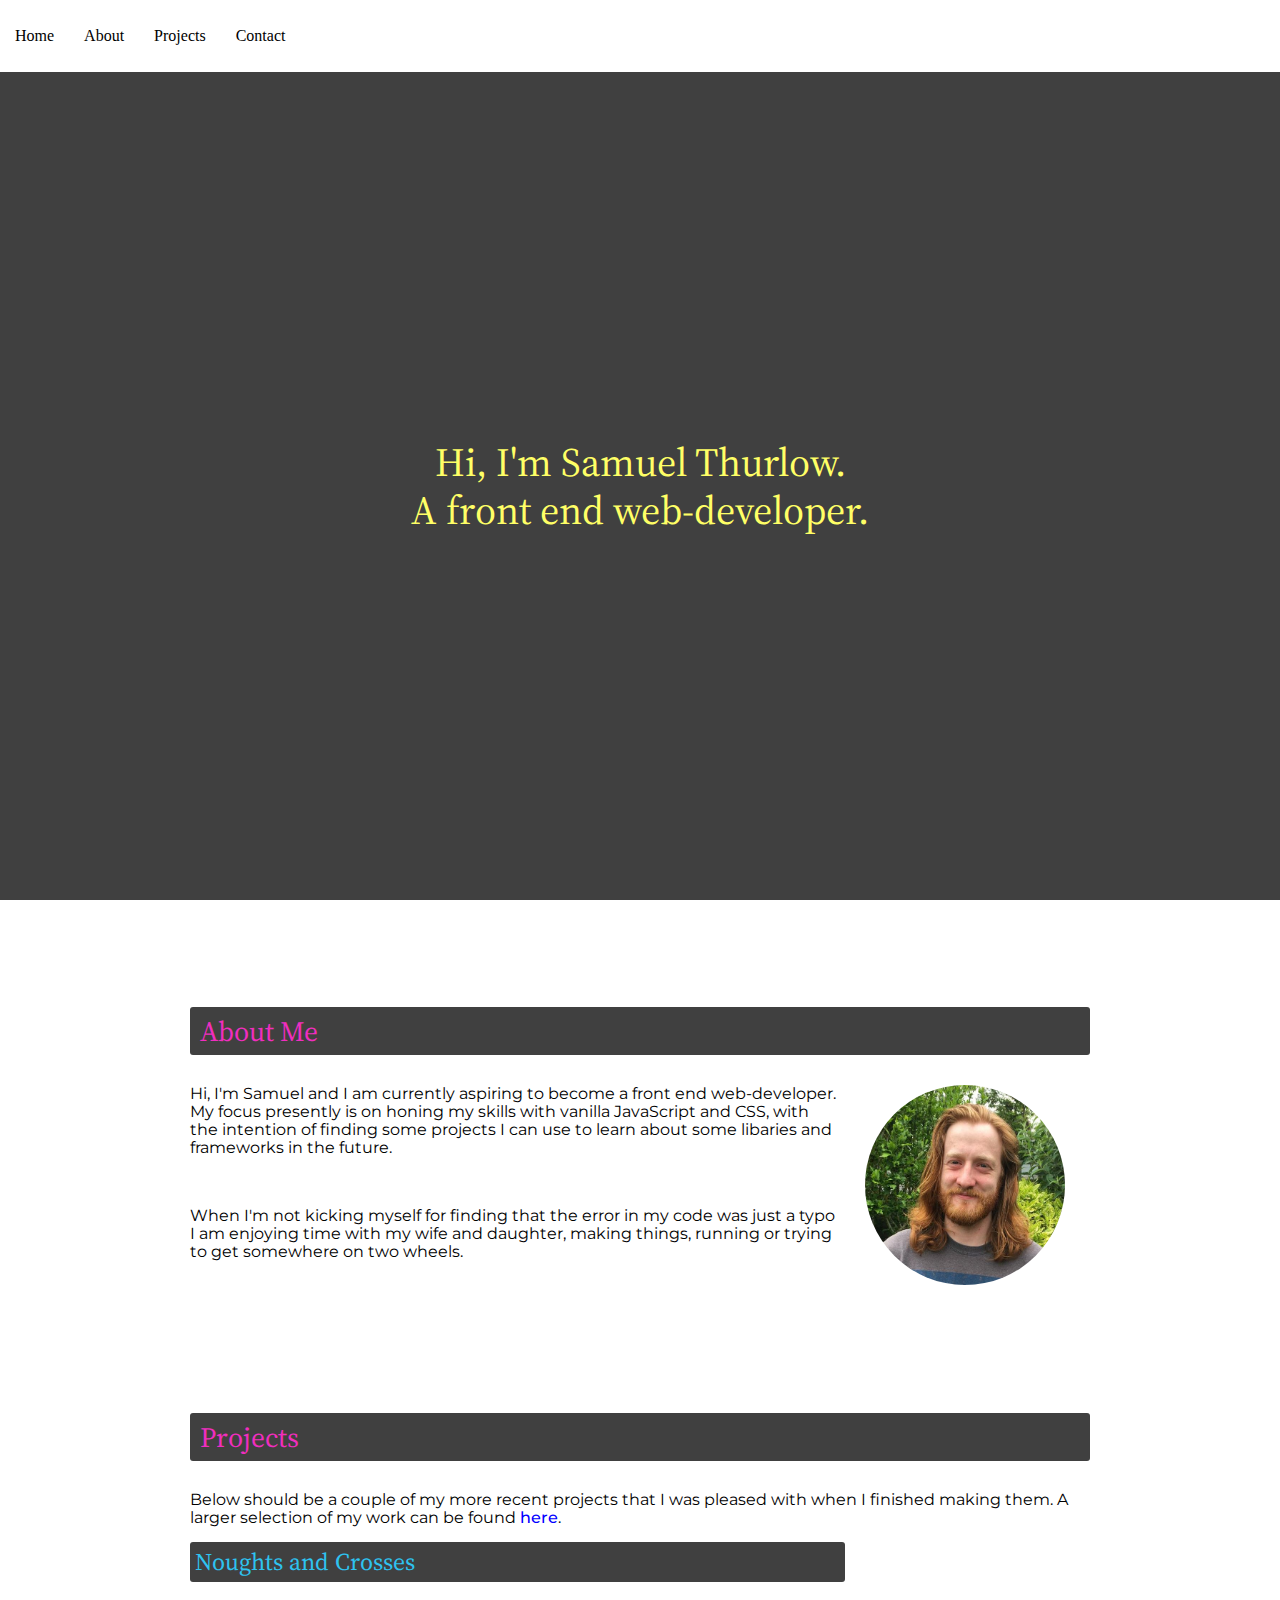
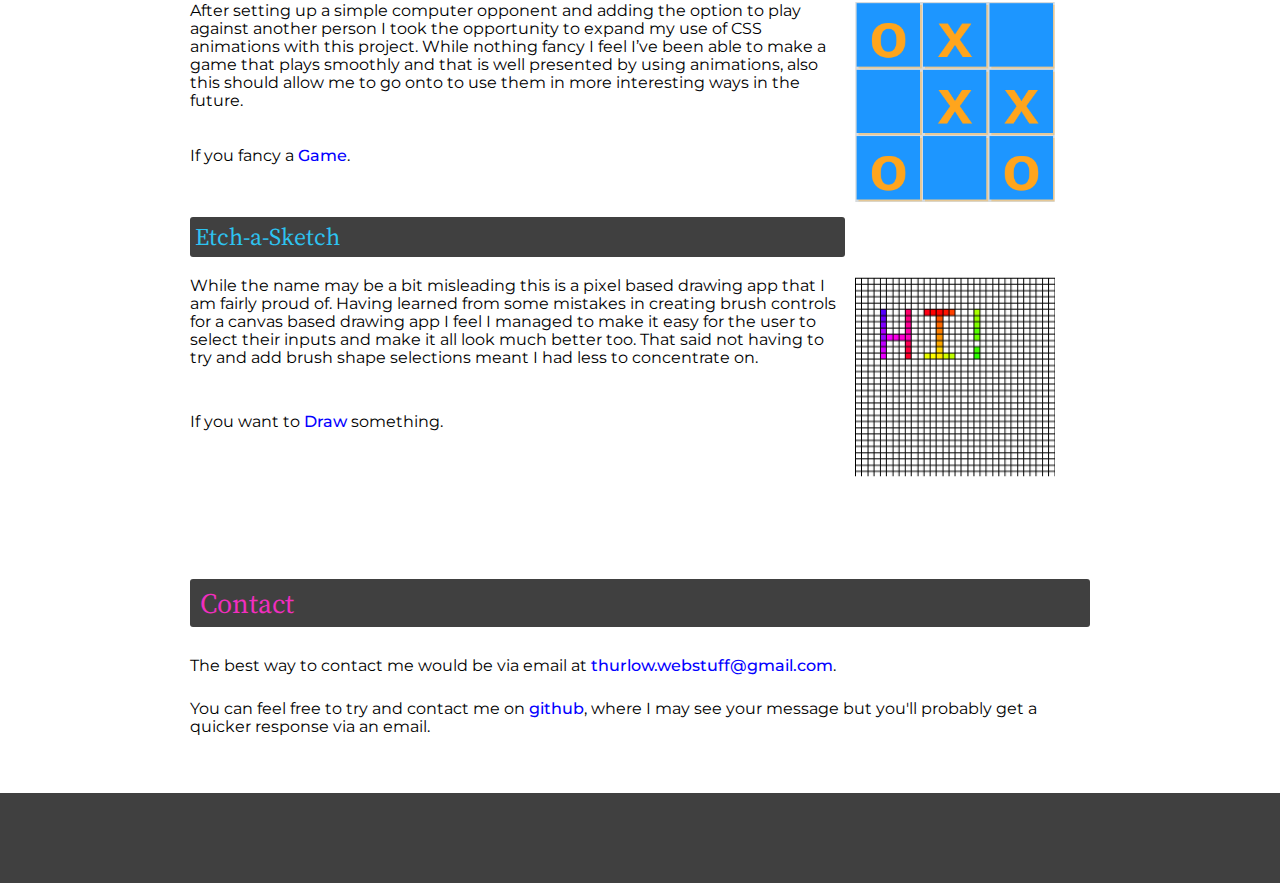
<file: index.html>
<!DOCTYPE html>
<html>
    <head>
        <meta charset="UTF-8">
        <meta name="viewport" content="width=device-width, initial-scale=1">
        <title>Samuel Thurlow</title>
        <link href="https://fonts.googleapis.com/css2?family=Montserrat:ital,wght@0,300;0,400;0,500;0,600;0,700;0,800;0,900;1,300;1,400;1,500;1,600;1,700;1,800;1,900&family=Source+Serif+Pro:wght@400;600;700&display=swap" rel="stylesheet">
        <link rel="stylesheet" href="resetstyle.css">
        <link rel="stylesheet" href="style.css">
    </head>
    <body>
        <nav class="navBar">
            <ul>
                <li><a class="navBtn" href="#home">Home</a></li>
                <li><a class="navBtn" href="#about">About</a></li>
                <li><a class="navBtn" href="#projects">Projects</a></li>
                <li><a class="navBtn" href="#contactForm">Contact</a></li>
            </ul>
        </nav>
        <header id="home" class="navReach">
            <div class="titleContainer hTag">
                <h1>Hi, I'm Samuel Thurlow. <br> A front end web-developer.</h1>
            </div>
        </header>
        <main>
        <section id="about" class="navReach">
            <h2 class="hTag">About Me</h2>
            <p class="textContent aboutText1">Hi, I'm Samuel and I am currently aspiring to become a front end web-developer. My focus presently is on honing my skills with vanilla JavaScript and CSS, with the intention of finding some projects I
                can use to learn about some libaries and frameworks in the future.
            </p>
            <p class="textContent aboutText2">When I'm not kicking myself for finding that the error in my code was just a typo I am enjoying time with my wife and daughter, making things, running or trying to get somewhere on two wheels.</p>
            <figure id="img-div">
                <img src="imgs/portrait.jpg" alt="place holder">
                <figcaption id="img-caption">
                    <p></p>
                </figcaption>
            </figure>
        </section>
        <section id="projects" class="navReach">
            <h2 class="hTag">Projects</h2>
            <p class="textContent">Below should be a couple of my more recent projects that I was pleased with when I finished making them. A larger selection of my work can be found <a href="projects/index.html" class="textLink">here</a>.</p>
            <div id="mostRecent" class="section">
                <h3 class="hTag">Noughts and Crosses</h3>
                <p class="textContent description">After setting up a simple computer opponent and adding the option to play against another person I took the opportunity to expand my use of CSS animations with this project. While nothing fancy I feel I’ve been able to make a game that plays smoothly and that is well presented by using animations, also this should allow me to go onto to use them in more interesting ways in the future.</p>
                <p class="textContent projectLink">If you fancy a <a href="projects/noughts-and-crosses/index.html" class="textLink">Game</a>.</p>
                <img src="projects/thumbs/noughts-and-crosses.svg" alt="Screen shot of project.">
            </div>
            <div id="mostLearned" class="section">
                <h3 class="hTag">Etch-a-Sketch</h3>
                <p class="textContent description">While the name may be a bit misleading this is a pixel based drawing app that I am fairly proud of. Having learned from some mistakes in creating brush controls for a canvas based drawing app I feel I managed to make it easy for the user to select their inputs and make it all look much better too. That said not having to try and add brush shape selections meant I had less to concentrate on.</p>
                <p class="textContent projectLink">If you want to  <a href="projects/etch-a-sketch/index.html" class="textLink">Draw</a> something.</p>
                <img src="projects/thumbs/etch-a-sketch.svg" alt="Screen shot of project.">
            </div>
        </section>
        <section id="contactForm" class="navReach">
            <h2 class="hTag">Contact</h2>
            <p class="textContent">The best way to contact me would be via email at <a href="mailto:thurlow.webstuff@gmail.com" class="textLink">thurlow.webstuff@gmail.com</a>. </p>
            <p class="textContent">You can feel free to try and contact me on <a href="https://github.com/SWThurlow" class="textLink">github</a>, where I may see your message but you'll probably get a quicker response via an email.</p>
        </section>
        </main>
        <footer>
        </footer>
    </body>
</html>
</file>
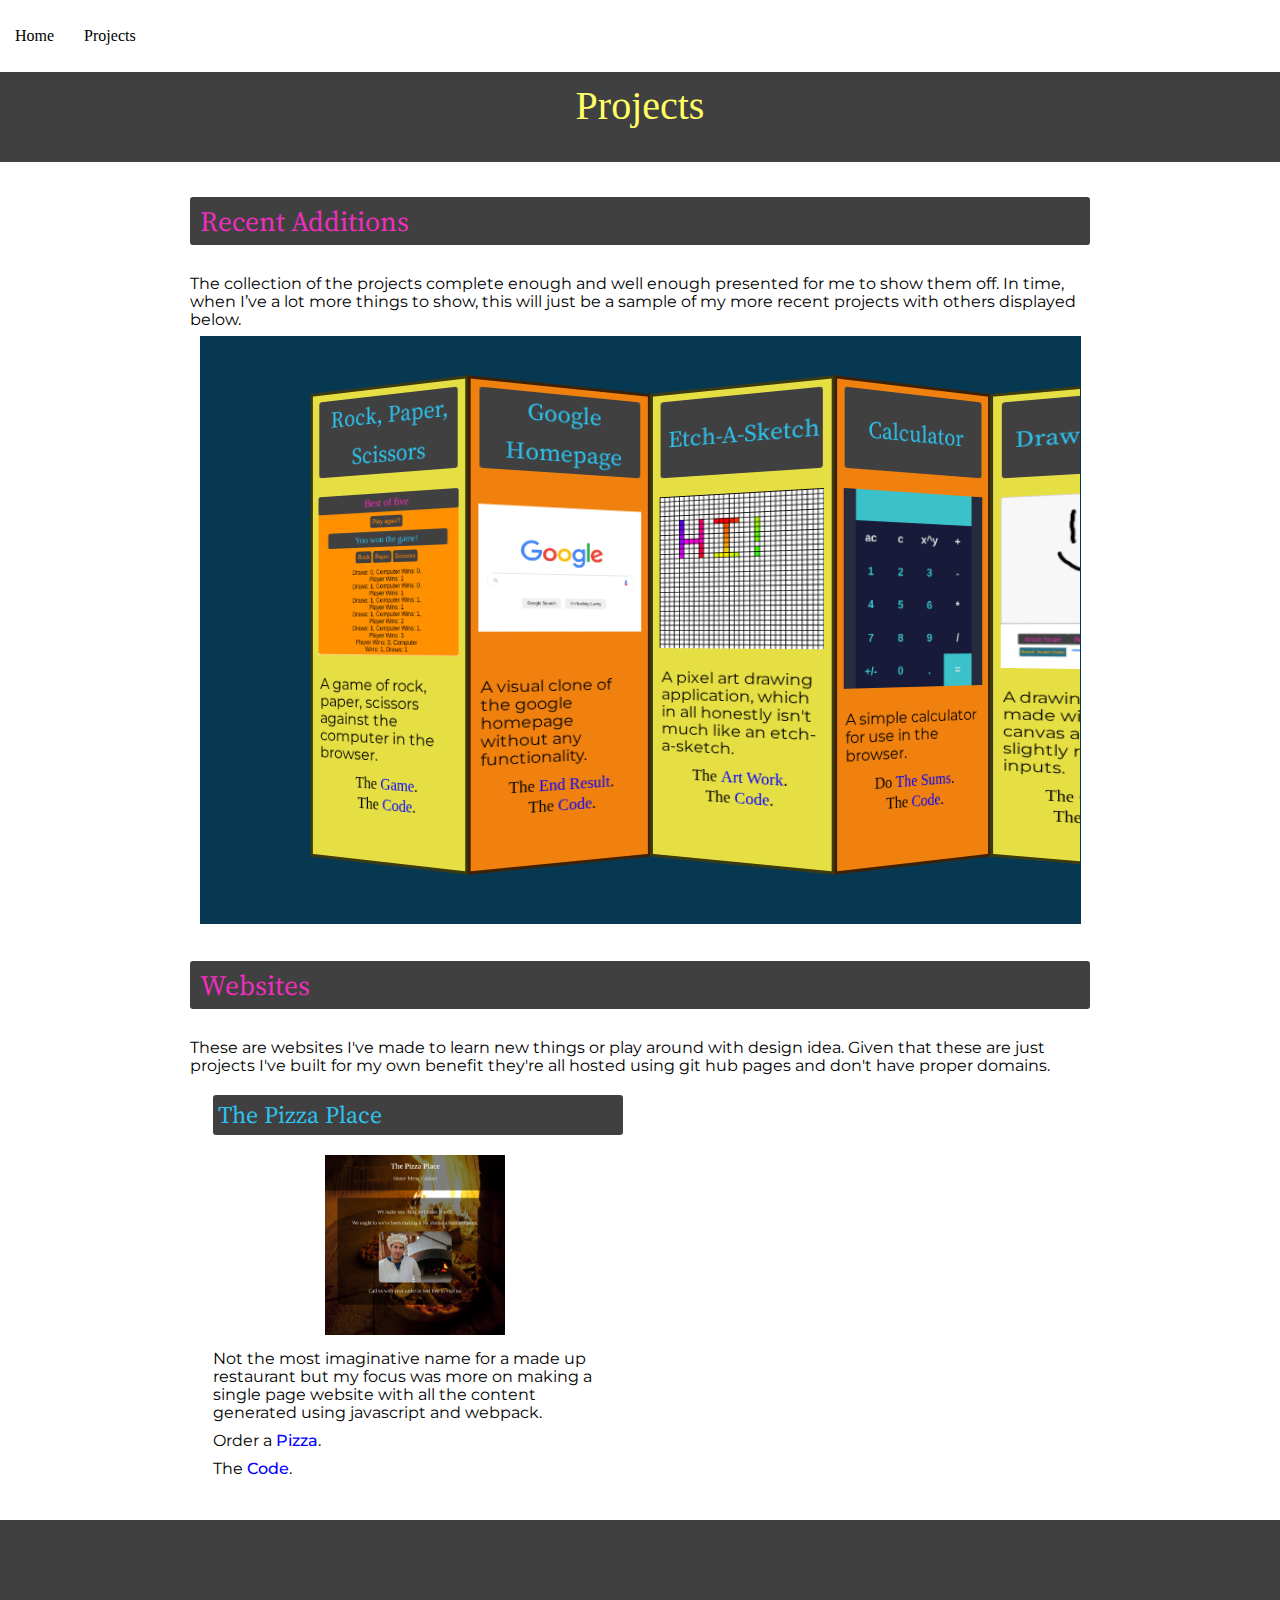
<file: projects/index.html>
<!DOCTYPE html>
<html>
    <head>
        <meta charset="UTF-8">
        <meta name="viewport" content="width=device-width, initial-scale=1">
        <title>Projects</title>
        <link rel="stylesheet" href="../resetstyle.css">
        <link rel="stylesheet" href="../style.css">
        <link rel="stylesheet" href="style.css">
        <link href="https://fonts.googleapis.com/css2?family=Montserrat:ital,wght@0,300;0,400;0,500;0,600;0,700;0,800;0,900;1,300;1,400;1,500;1,600;1,700;1,800;1,900&family=Source+Serif+Pro:wght@400;600;700&display=swap" rel="stylesheet">
    </head>
    <body>
        <nav class="navBar">
            <ul>
                <li><a href="../index.html">Home</a></li>
                <li><a href="#projects">Projects</a></li>
            </ul>
        </nav>
        <header class="navReach">
            <h1>Projects</h1>
        </header>
        <main>
            <section class="recentProjects">
                <h2 class="hTag">Recent Additions</h2>
                <p class="textContent">The collection of the projects complete enough and well enough presented for me to show them off. In time, when I’ve a lot more things to show, this will just be a sample of my more recent projects with others displayed below.</p>
                <div class="latestGallery">
                    <div class="leftLean">
                        <h3 class="hTag">Rock, Paper, Scissors</h3>
                        <img src="thumbs/rockPaperScissors.svg" alt="Thumbnail image of a rock, paper, scissors game.">
                        <p class="textContent">A game of rock, paper, scissors against the computer in the browser.</p>
                        <p class="galleryLink">The <a href="rock_paper_scissors/index.html" class="textLink">Game</a>.</p>
                        <p class="galleryLink">The <a href="https://github.com/SWThurlow/portfolio/tree/main/projects/rock_paper_scissors" class="textLink">Code</a>.</p>
                    </div>
                    <div class="rightLean">
                        <h3 class="hTag">Google Homepage</h3>
                        <img src="thumbs/googleHomepage.svg" alt="Thumbnail image of a google hompage clone.">
                        <p class="textContent">A visual clone of the google homepage without any functionality.</p>
                        <p class="galleryLink">The <a href="https://swthurlow.github.io/google_homepage/" class="textLink">End Result</a>.</p>
                        <p class="galleryLink">The <a href="https://github.com/SWThurlow/google_homepage" class="textLink">Code</a>.</p>
                    </div>
                    <div class="leftLean">
                        <h3 class="hTag shortTitle">Etch-A-Sketch</h3>
                        <img src="thumbs/etch-a-sketch.svg" alt="Thumbnail image of the word HI made using an etch-a-sketch project.">
                        <p class="textContent">A pixel art drawing application, which in all honestly isn't much like an etch-a-sketch.</p>
                        <p class="galleryLink">The <a href="etch-a-sketch/index.html" class="textLink">Art Work</a>.</p>
                        <p class="galleryLink">The <a href="https://github.com/SWThurlow/portfolio/tree/main/projects/etch-a-sketch" class="textLink">Code</a>.</p>
                    </div>
                    <div class="rightLean">
                        <h3 class="hTag shortTitle">Calculator</h3>
                        <img src="thumbs/calculator.svg" alt="Image of a calculator made widt dark blue buttons and a light blue screen.">
                        <p class="textContent">A simple calculator for use in the browser.</p>
                        <p class="galleryLink">Do <a href="calculator/index.html" class="textLink">The Sums</a>.</p>
                        <p class="galleryLink">The <a href="https://github.com/SWThurlow/portfolio/tree/main/projects/calculator" class="textLink">Code</a>.</p>
                    </div>
                    <div class="leftLean">
                        <h3 class="hTag shortTitle">Drawing App</h3>
                        <img src="thumbs/drawingApp.svg" alt="Image of a calculator made widt dark blue buttons and a light blue screen.">
                        <p class="textContent">A drawing app made with html canvas and some slightly rustic user inputs.</p>
                        <p class="galleryLink">The <a href="drawingApp/index.html" class="textLink">Canvas</a>.</p>
                        <p class="galleryLink">The <a href="https://github.com/SWThurlow/portfolio/tree/main/projects/drawingApp" class="textLink">Code</a>.</p>
                    </div>
                    <div class="rightLean">
                        <h3 class="hTag">Noughts And Crosses</h3>
                        <img src="thumbs/noughts-and-crosses.svg" alt="Image of a calculator made widt dark blue buttons and a light blue screen.">
                        <p class="textContent">Noughts and crosses against either the computer or a person.</p>
                        <p class="galleryLink">The <a href="noughts-and-crosses/index.html" class="textLink">Game</a>.</p>
                        <p class="galleryLink">The <a href="https://github.com/SWThurlow/portfolio/tree/main/projects/noughts-and-crosses" class="textLink">Code</a>.</p>
                    </div>
                </div>
            </section>
            <section class="projectSites">
                <h2 class="hTag">Websites</h2>
                <p class="textContent">These are websites I've made to learn new things or play around with design idea. Given that these are just projects I've built for my own benefit they're all hosted using git hub pages and don't have proper domains.</p>
                <div class="websites">
                    <div>
                        <h3 class="hTag">The Pizza Place</h3>
                        <img src="./thumbs/pizzaPlace.svg" alt="Screen shot of a pizza restaurant website">
                        <p class="textContent">Not the most imaginative name for a made up restaurant but my focus was more on making a single page website with all the content generated using javascript and webpack.</p>
                        <p class="textContent">Order a <a href="https://swthurlow.github.io/restaurant-page/" class="textLink">Pizza</a>.</p>
                        <p class="textContent">The <a href="https://github.com/SWThurlow/restaurant-page" class="textLink">Code</a>.</p>
                    </div>
                </div>
            </section>
        </main>
        <footer></footer>
    </body>
    <script>
        //For scrolling on latest projects gallery.

        const galleryScroll = document.querySelector('.latestGallery');
        let isDown = false;
        let startX;
        let scrollLeft;

        galleryScroll.addEventListener('mousedown', (e) => {
            isDown = true;
            startX = e.pageX - galleryScroll.offsetLeft;
            scrollLeft = galleryScroll.scrollLeft;
        });

        galleryScroll.addEventListener('mouseleave', (e) => {
            isDown = false;
        });

        galleryScroll.addEventListener('mouseup', (e) => {
            isDown = false;
        });

        galleryScroll.addEventListener('mousemove', (e) => {
            if(!isDown) return;
            e.preventDefault();
            const x = e.pageX - galleryScroll.offsetLeft;
            const walk = (x - startX) * 2;
            galleryScroll.scrollLeft = scrollLeft- walk;
        });
    </script>
</html>
</file>
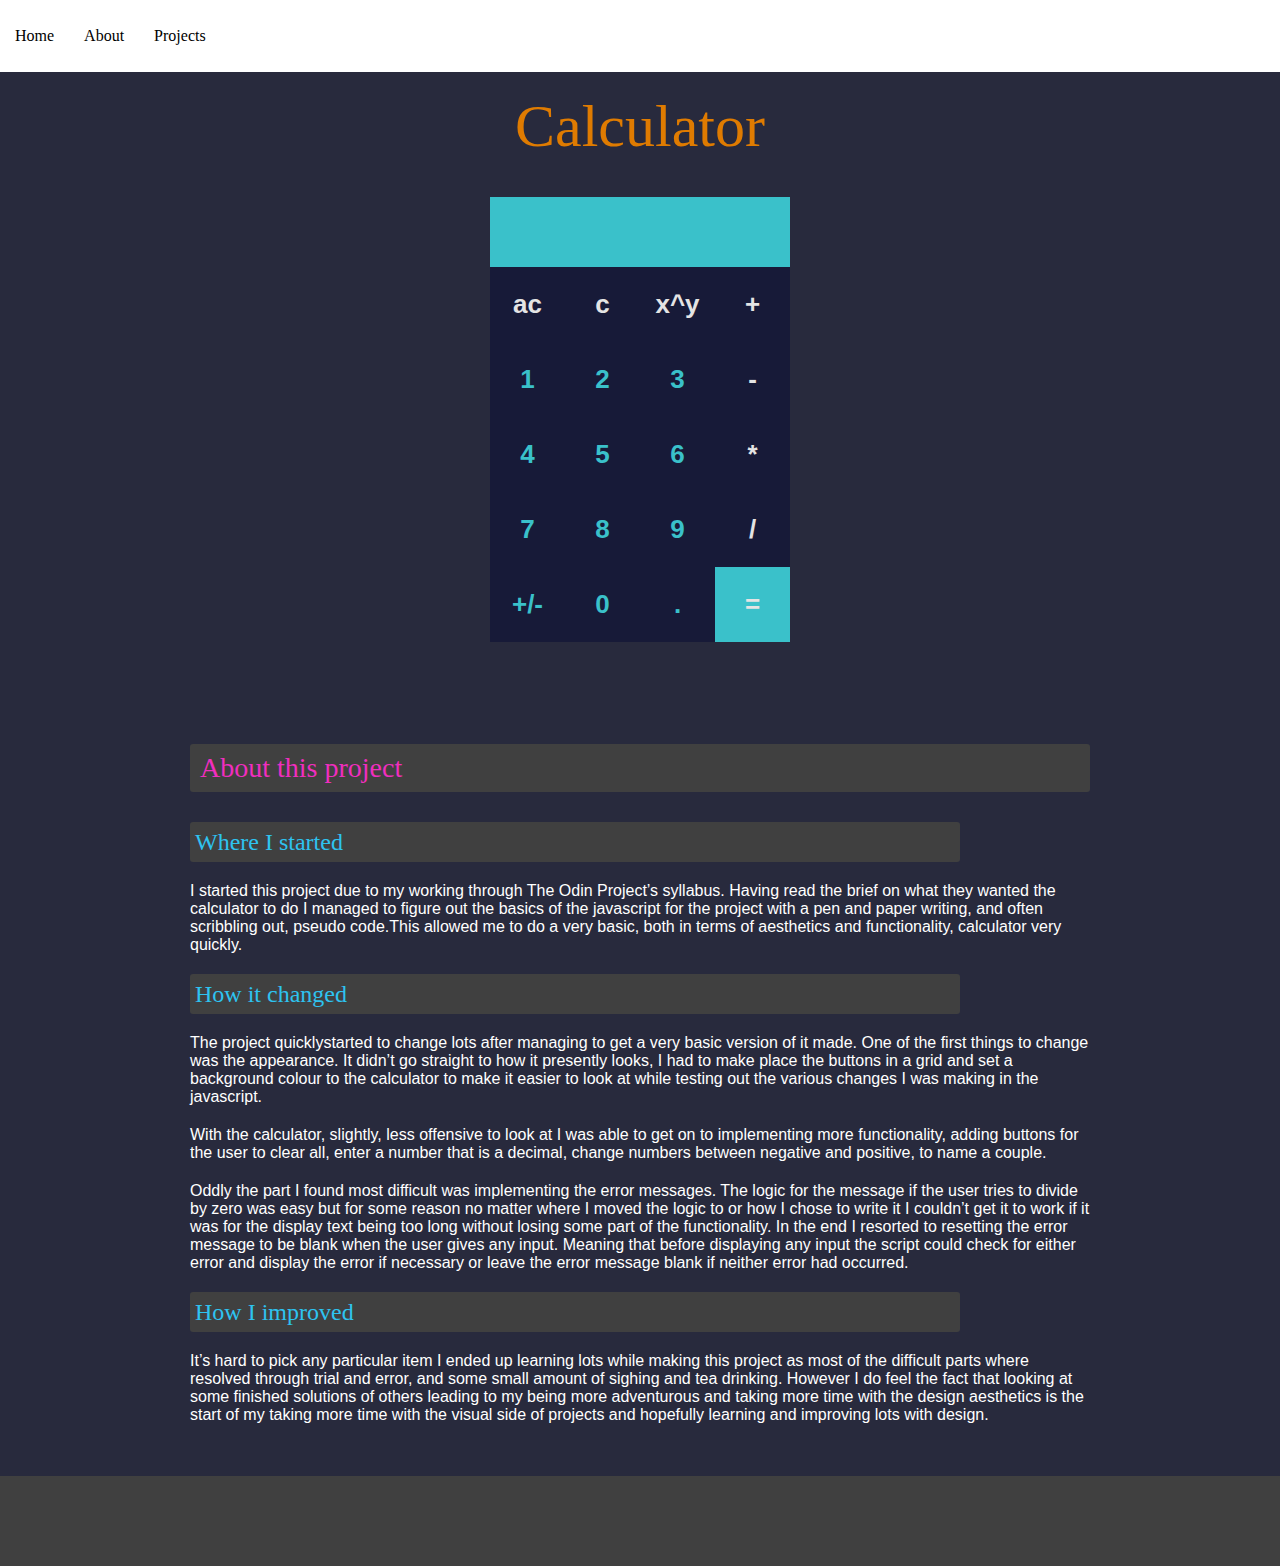
<file: projects/calculator/index.html>
<!DOCTYPE html>
<html>
    <head>
        <meta charset="UTF-8">
        <meta name="viewport" content="width=device-width, initial-scale=1">
        <title>Calculator</title>
        <link rel="stylesheet" href="../../resetstyle.css">
        <link rel="stylesheet" href="../../style.css">
        <link rel="stylesheet" href="../projects.css">
        <link rel="stylesheet" href="style.css">
    </head>
    <body>
        <nav class="navBar">
            <ul>
                <li><a href="../../index.html">Home</a></li>
                <li><a href="#about">About</a></li>
                <li><a href="../index.html">Projects</a></li>
            </ul>
        </nav>
        <header class="navReach">
            <h1>Calculator</h1>
        </header>
        <main>
            <section class="calculator">
                <p class="error"></p>
                <p class="display"></p>
                <div class="inputs">
                    <button class="operator"><p>ac</p></button>
                    <button class="operator"><p>c</p></button>
                    <button class="operator"><p>x^y</p></button>
                    <button class="operator"><p>+</p></button>
                    <button class="number"><p>1</p></button>
                    <button class="number"><p>2</p></button>
                    <button class="number"><p>3</p></button>
                    <button class="operator"><p>-</p></button>
                    <button class="number"><p>4</p></button>
                    <button class="number"><p>5</p></button>
                    <button class="number"><p>6</p></button>
                    <button class="operator"><p>*</p></button> 
                    <button class="number"><p>7</p></button>
                    <button class="number"><p>8</p></button>
                    <button class="number"><p>9</p></button>
                    <button class="operator"><p>/</p></button>
                    <button class="number"><p>+/-</p></button>
                    <button class="number"><p>0</p></button>
                    <button class="number"><p>.</p></button>
                    <button class="equals"><p>=</p></button>                
                </div>
            </section>
            <section class="aboutProject" id="about">
                <h2 class="hTag">About this project</h2>
                <h3 class="hTag">Where I started</h3>
                <p class="textContent">I started this project due to my working through The Odin Project’s syllabus. Having read the brief on what they wanted the calculator to do I managed to figure out the basics of the javascript for the project with a pen and paper writing, and often scribbling out, pseudo code.This allowed me to do a very basic, both in terms of aesthetics and functionality, calculator very quickly.</p>
                <h3 class="hTag">How it changed</h3>
                <p class="textContent">The project quicklystarted to change lots after managing to get a very basic version of it made. One of the first things to change was the appearance. It didn’t go straight to how it presently looks, I had to make place the buttons in a grid and set a background colour to the calculator to make it easier to look at while testing out the various changes I was making in the javascript.</p>
                <p class="textContent">With the calculator, slightly, less offensive to look at I was able to get on to implementing more functionality, adding buttons for the user to clear all, enter a number that is a decimal, change numbers between negative and positive, to name a couple. </p>
                <p class="textContent">Oddly the part I found most difficult was implementing the error messages. The logic for the message if the user tries to divide by zero was easy but for some reason no matter where I moved the logic to or how I chose to write it I couldn’t get it to work if it was for the display text being too long without losing some part of the functionality. In the end I resorted to resetting the error message to be blank when the user gives any input. Meaning that before displaying any input the script could check for either error and display the error if necessary or leave the error message blank if neither error had occurred.</p>
                <h3 class="hTag">How I improved</h3>
                <p class="textContent">It’s hard to pick any particular item I ended up learning lots while making this project as most of the difficult parts where resolved through trial and error, and some small amount of sighing and tea drinking. However I do feel the fact that looking at some finished solutions of others leading to my being more adventurous and taking more time with the design aesthetics is the start of my taking more time with the visual side of projects and hopefully learning and improving lots with design.</p>
                </section>
        </main>
        <footer></footer>
    </body>
    <script src="script.js"></script>
</html>
</file>
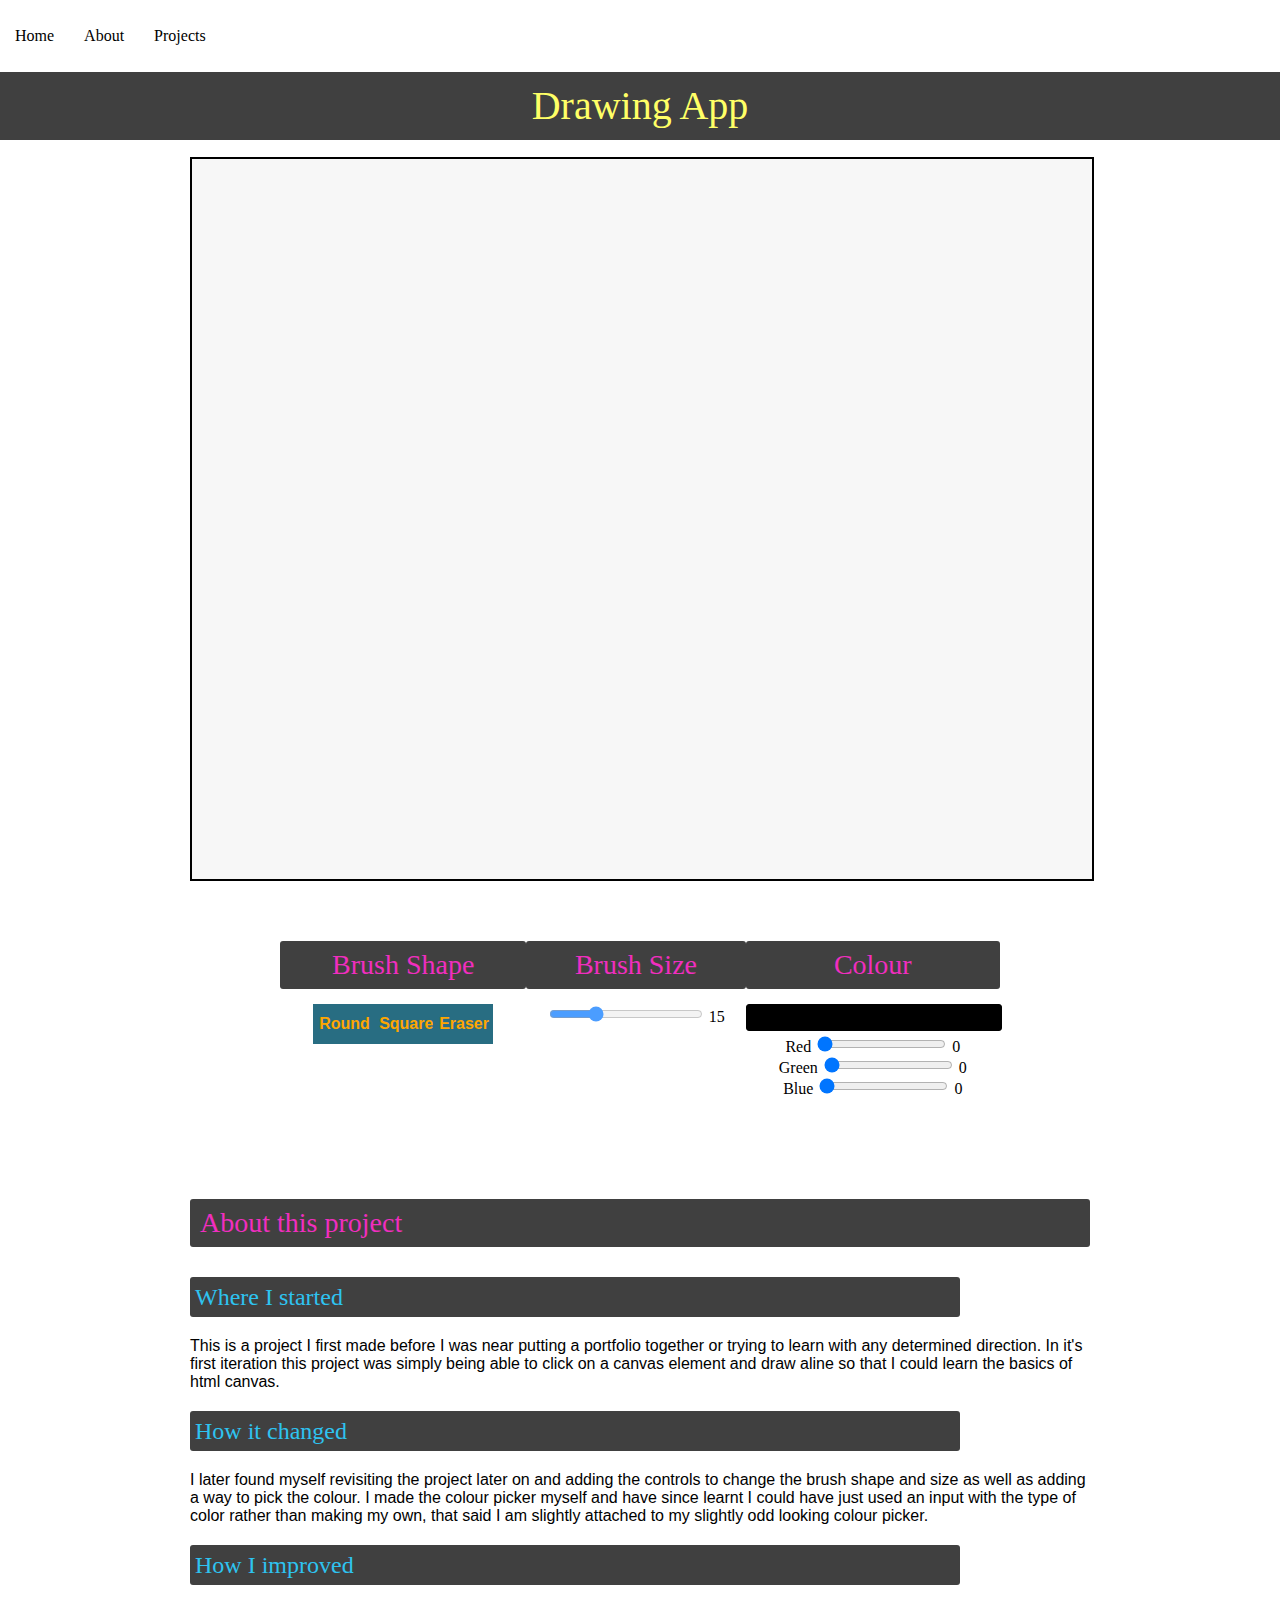
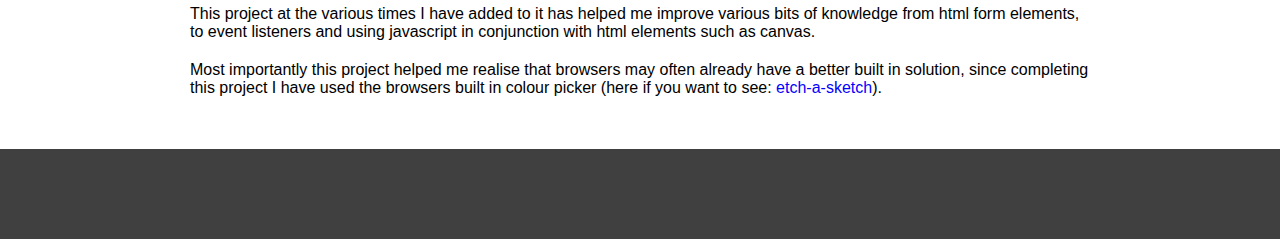
<file: projects/drawingApp/index.html>
<!DOCTYPE html>
<html>

<head>
    <meta charset="utf-8">
    <meta name="viewport" content="width=device-width, initial-scale=1">
    <title>Drawing App</title>
    <link rel="stylesheet" href="../../resetstyle.css">
    <link rel="stylesheet" href="../../style.css">
    <link rel="stylesheet" href="../projects.css">
    <link rel="stylesheet" href="style.css">
</head>

<body>
    <nav class="navBar">
        <ul>
            <li><a href="../../index.html">Home</a></li>
            <li><a href="#about">About</a></li>
            <li><a href="../index.html">Projects</a></li>
        </ul>
    </nav>
    <header class="navReach">
        <h1 class="hTag">Drawing App</h1>
    </header>
    <main>
        <canvas></canvas>
        <section class="drawingControls">
            <div class="brushShapes">
                <h2 class="hTag appTitle">Brush Shape</h2>
                <button id="round">Round</button><!--
                --><button id="square">Square</button><!--
                --><button id="eraser">Eraser</button>
            </div>
            <div class="brushSize">
                <h2 class="hTag appTitle">Brush Size</h2>
                <input type="range" min="1" max="50" step="1" value="15" id="brushSize">
                <output for="brushSize" id="sizeOutput">15</output>
            </div>
            <div class="brushColours">
                <h2 class="hTag appTitle">Colour</h2>
                <div id="colourDisplay"></div>
                <br>
                <label for="red">Red</label>
                <input type="range" min="0" max="255" step="1" value="0" id="red">
                <output for="red" id="redOutput">0</output>
                <br>
                <label for="green">Green</label>
                <input type="range" min="0" max="255" step="1" value="0" id="green">
                <output for="green" id="greenOutput">0</output>
                <br>
                <label for="blue">Blue</label>
                <input type="range" min="0" max="255" step="1" value="0" id="blue">
                <output for="blue" id="blueOutput">0</output>
            </div>
        </section>
        <section class="aboutProject" id="about">
            <h2 class="hTag">About this project</h2>
            <h3 class="hTag">Where I started</h3>
            <p class="textContent">This is a project I first made before I was near putting a portfolio together or trying to learn with any determined direction. In it's first iteration this project was simply being able to click on a canvas element and draw aline so that I could learn the basics of html canvas.</p>
            <h3 class="hTag">How it changed</h3>
            <p class="textContent">I later found myself revisiting the project later on and adding the controls to change the brush shape and size as well as adding a way to pick the colour. I made the colour picker myself and have since learnt I could have just used an input with the type of color rather than making my own, that said I am slightly attached to my slightly odd looking colour picker.</p>
            <h3 class="hTag">How I improved</h3>
            <p class="textContent">This project at the various times I have added to it has helped me improve various bits of knowledge from html form elements, to event listeners and using javascript in conjunction with html elements such as canvas. </p>
            <p class="textContent">Most importantly this project helped me realise that browsers may often already have a better built in solution, since completing this project I have used the browsers built in colour picker (here if you want to see: <a src="../etch-a-sketch/index.html" class="textLink">etch-a-sketch</a>).  </p>
        </section>
    </main>
    <footer></footer>
</body>
<script src="script.js"></script>

</html>
</file>
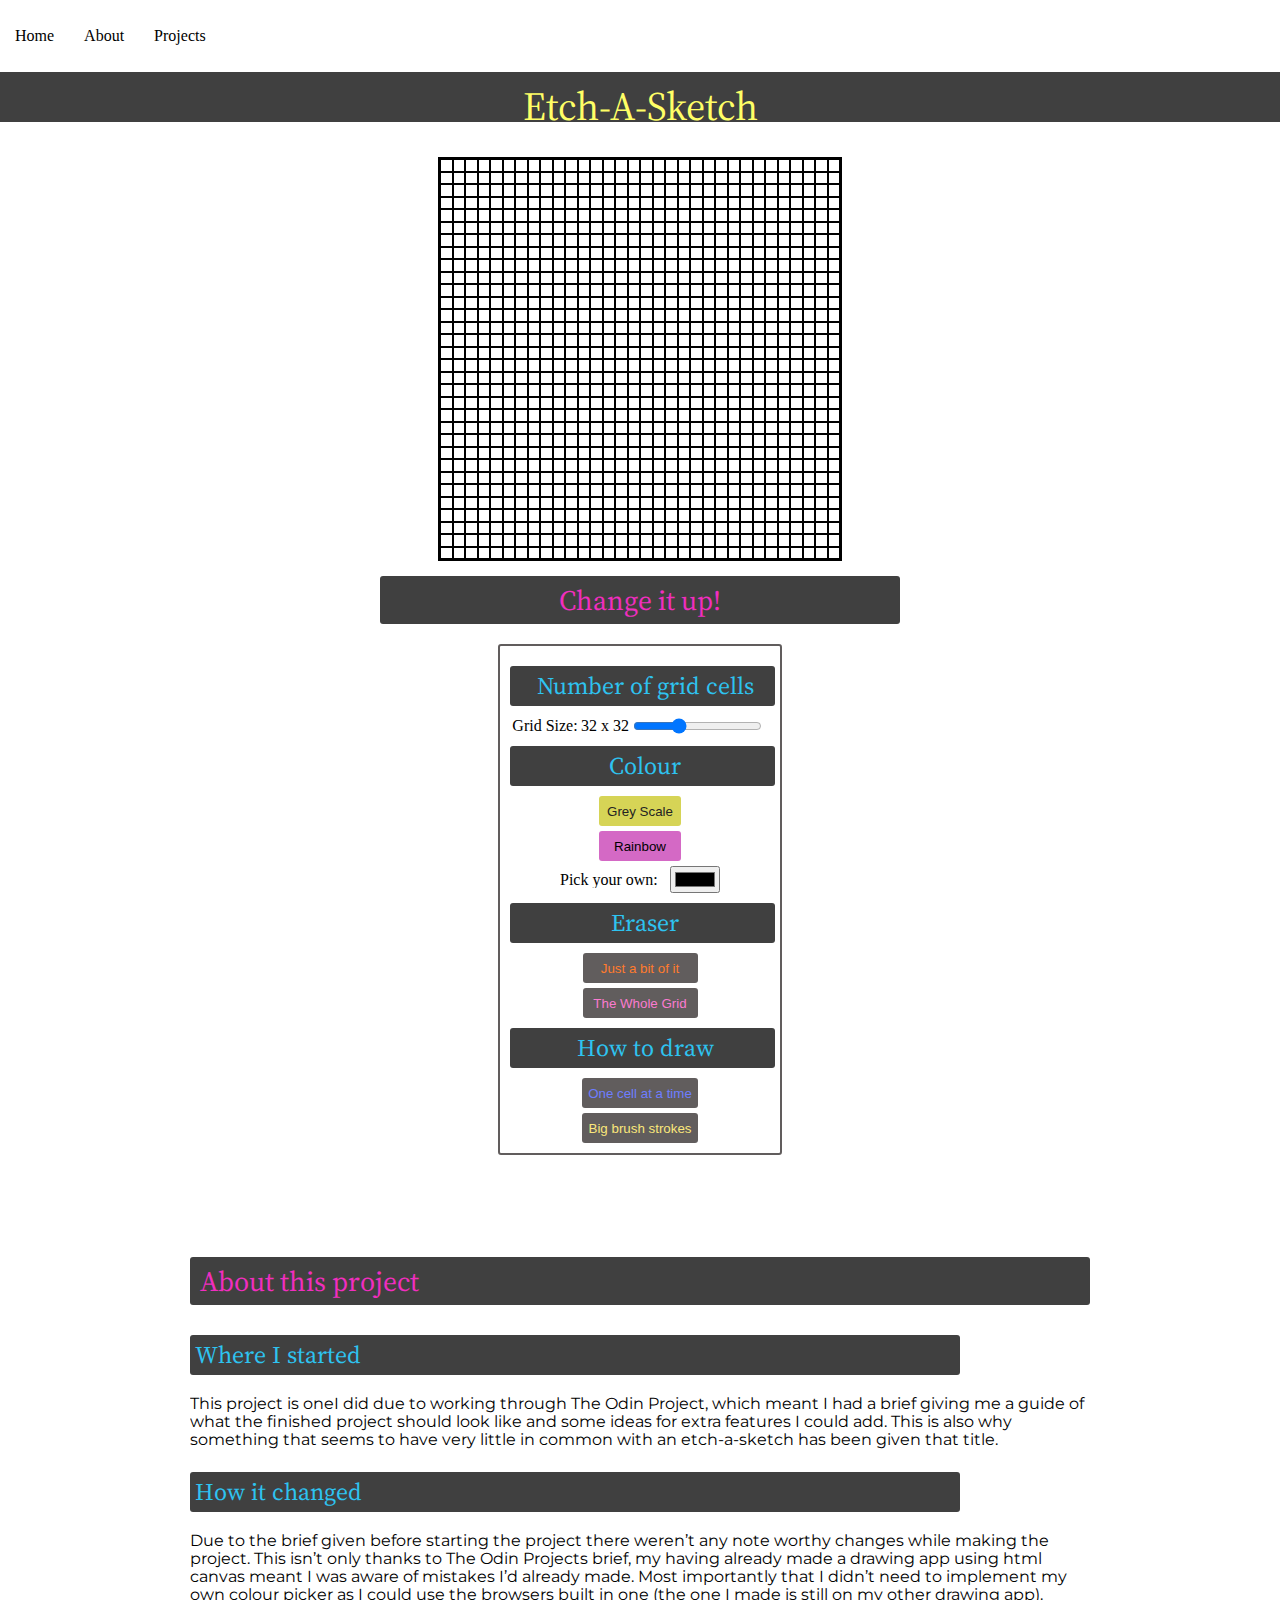
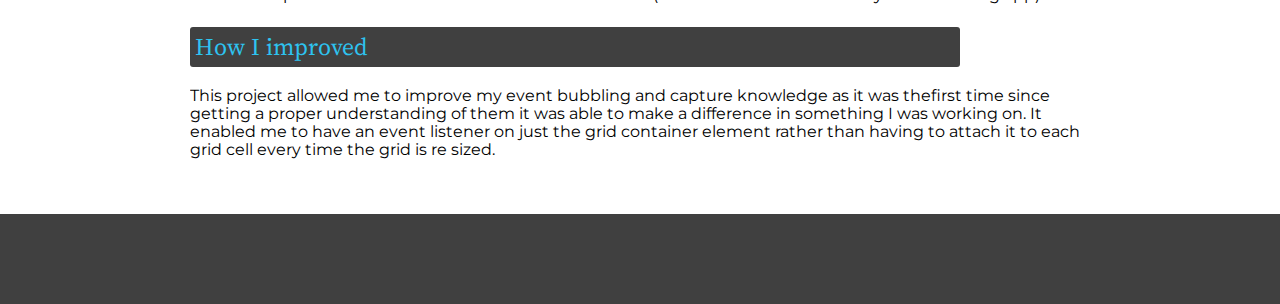
<file: projects/etch-a-sketch/index.html>
<!DOCTYPE html>
<HTML>
    <head>
        <meta charset="UTF-8">
        <meta name="viewport" content="width=device-width, initial-scale=1">
        <title>Etch-A-Sketch</title>
        <link rel="stylesheet" href="../../resetstyle.css">
        <link rel="stylesheet" href="../../style.css">
        <link rel="stylesheet" href="../projects.css">
        <link rel="stylesheet" href="style.css">
        <link href="https://fonts.googleapis.com/css2?family=Montserrat:ital,wght@0,300;0,400;0,500;0,600;0,700;0,800;0,900;1,300;1,400;1,500;1,600;1,700;1,800;1,900&family=Source+Serif+Pro:wght@400;600;700&display=swap" rel="stylesheet">
        <link rel="stylesheet" href="style.css">
    </head>
    <body>
        <nav class="navBar">
            <ul>
                <li><a href="../../index.html">Home</a></li>
                <li><a href="#about">About</a></li>
                <li><a href="../index.html">Projects</a></li>
            </ul>
        </nav>
        <header class="navReach">
            <h1 class="hTag">Etch-A-Sketch</h1>
        </header>
        <main>
            <div class="gridContainer"></div>
            <h2 class="hTag drawingOptionsHeader">Change it up!</h2>
            <section class="drawingOptions">
                <h3 class="hTag">Number of grid cells</h3>
                <div class="gridSize">
                    <label for="gridSize">Grid Size:</label><p></p><input type="range" min="16" max="64" step="1" name="gridSize" id="gridSize" value="32">
                </div>
                <h3 class="hTag">Colour</h3>
                <div class="colourSelect">
                    <button id="greyScale"data-click="colour" >Grey Scale</button>
                    <button id="rainbow" data-click="colour">Rainbow</button>
                    <div class="picker">
                        <label for="colour">Pick your own:</label>
                        <input type="color" name="colour" id="picker">
                    </div>
                </div>
                <h3 class="hTag">Eraser</h3>
                <div class="eraser">
                    <button id="eraser" data-click="colour">Just a bit of it</button>
                    <button class="clearGrid" data-click="clear-grid">The Whole Grid</button>
                </div>
                <h3 class="hTag">How to draw</h3>
                <div class="howToDraw">
                    <button  class="drawOnClick" data-click="draw-on-click">One cell at a time</button>
                    <button  class="drawOnMouseover" data-click="draw-on-mouseover">Big brush strokes</button>
                </div>
            </section>
            <section class="aboutProject" id="about">
                <h2 class="hTag">About this project</h2>
                <h3 class="hTag">Where I started</h3>
                <p class="textContent">This project is oneI did due to working through The Odin Project, which meant I had a brief giving me a guide of what the finished project should look like and some ideas for extra features I could add. This is also why something that seems to have very little in common with an etch-a-sketch has been given that title.</p>
                <h3 class="hTag">How it changed</h3>
                <p class="textContent">Due to the brief given before starting the project there weren’t any note worthy changes while making the project. This isn’t only thanks to The Odin Projects brief, my having already made a <a href="#">drawing app</a> using html canvas meant I was aware of mistakes I’d already made. Most importantly that I didn’t need to implement my own colour picker as I could use the browsers built in one (the one I made is still on my other drawing app).</p>
                <h3 class="hTag">How I improved</h3>
                <p class="textContent">This project allowed me to improve my event bubbling and capture knowledge as it was thefirst time since getting a proper understanding of them it was able to make a difference in something I was working on. It enabled me to have an event listener on just the grid container element rather than having to attach it to each grid cell every time the grid is re sized.</p>
            </section>
        </main>
        <footer></footer>
    </body>
    <script src="script.js"></script>
</HTML>
</file>
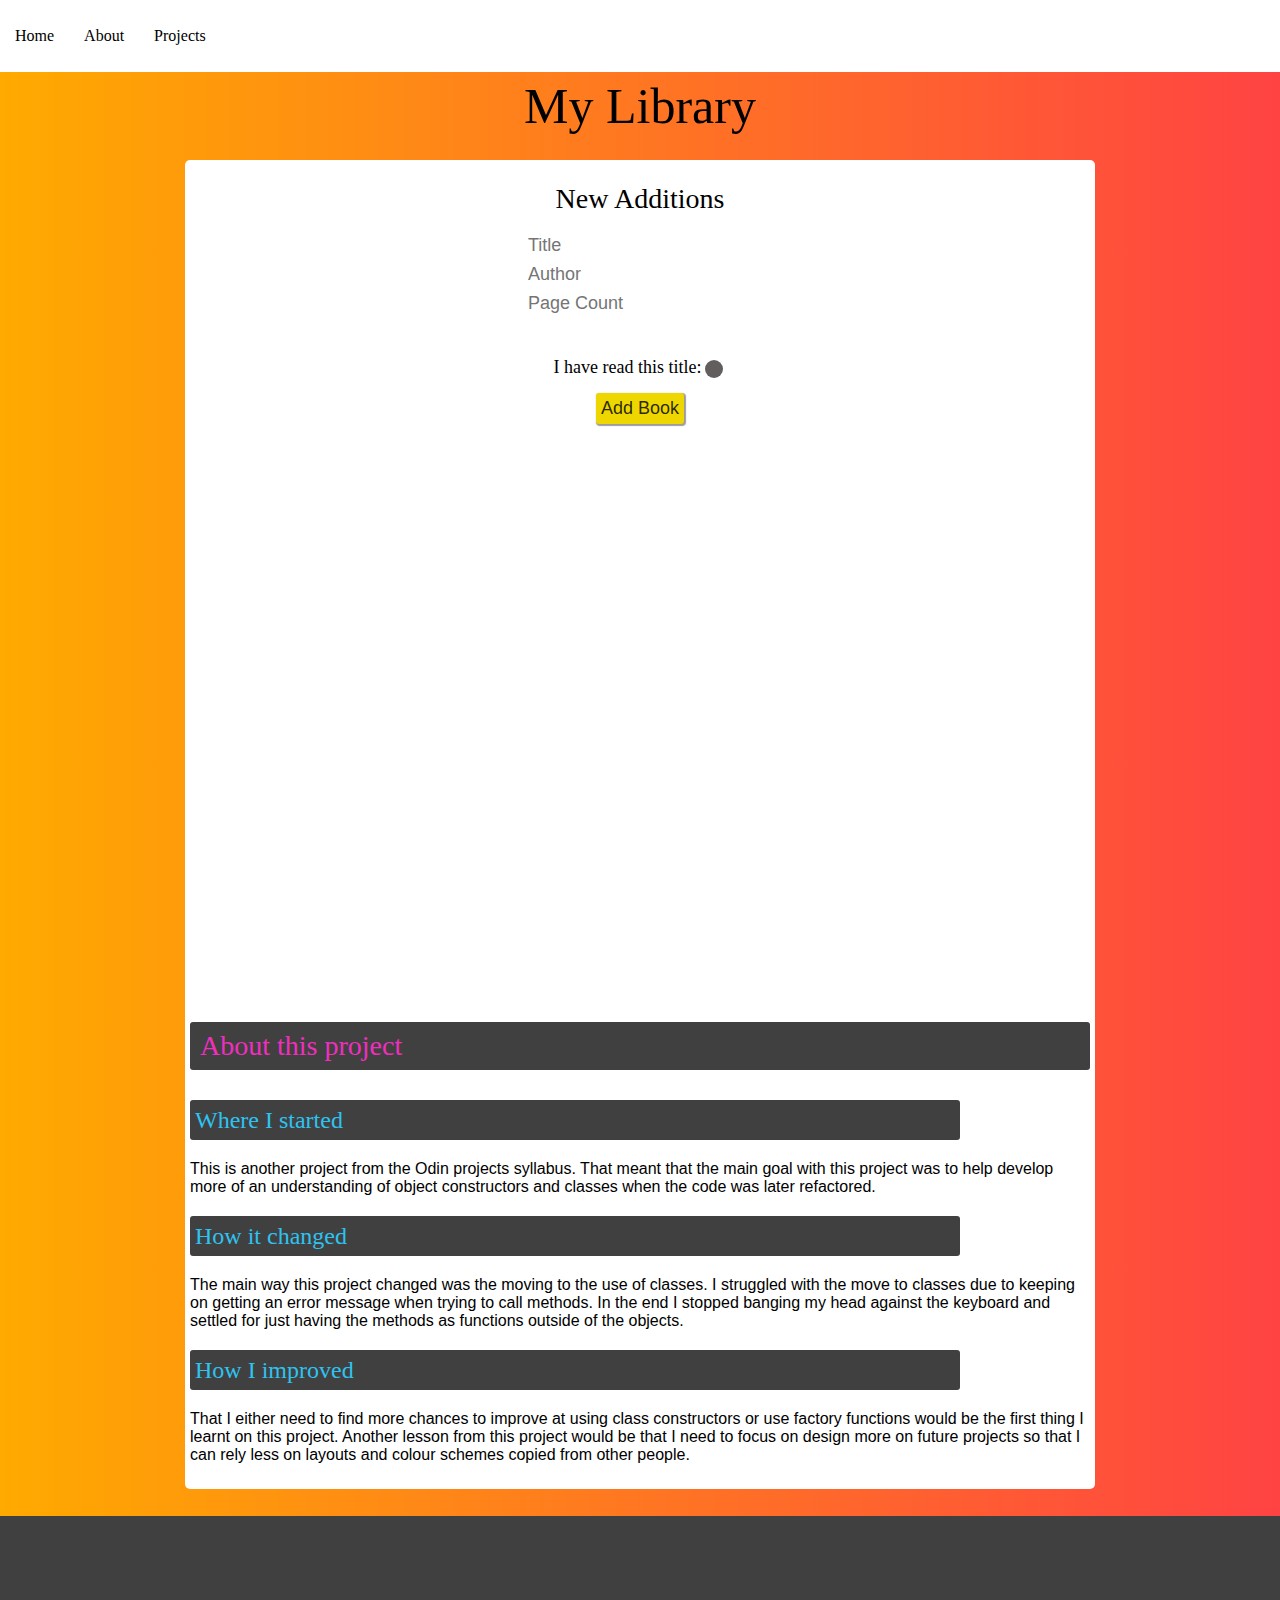
<file: projects/library/index.html>
<!DOCTYPE html>
<html>
    <head>
        <meta charset="UTF-8">
        <meta name="viewport" content="width=device-width, initial-scale=1">
        <title>Library</title>
        <link rel="stylesheet" href="../../resetstyle.css">
        <link rel="stylesheet" href="../../style.css">
        <link rel="stylesheet" href="../projects.css">
        <link rel="stylesheet" href="style.css">
    </head>
    <body>
        <nav class="navBar">
            <ul>
                <li><a href="../../index.html">Home</a></li>
                <li><a href="#about">About</a></li>
                <li><a href="../index.html">Projects</a></li>
            </ul>
        </nav>
        <h1>My Library</h1>
        <main>
            <section class="additions">
                <h2>New Additions</h2>
                <input type="text" name="title" id="title" placeholder="Title">
                <input type="text" name="author" id="author" placeholder="Author">
                <input type="text" name="pageCount" id="pageCount" placeholder="Page Count">
                <p class="fieldsMessage"></p>
                <div class="toggleRead">
                    <label for="read">I have read this title:</label><input type="checkbox" name="read" id="read">
                </div>
                <button id="addBook">Add Book</button>
            </section>
            <section class="library">
            </section>
            <section class="aboutProject" id="about">
                <h2 class="hTag">About this project</h2>
                <h3 class="hTag">Where I started</h3>
                <p class="textContent">This is another project from the Odin projects syllabus. That meant that the main goal with this project was to help develop more of an understanding of object constructors and classes when the code was later refactored.</p>
                <h3 class="hTag">How it changed</h3>
                <p class="textContent">The main way this project changed was the moving to the use of classes. I struggled with the move to classes due to keeping on getting an error message when trying to call methods. In the end I stopped banging my head against the keyboard and settled for just having the methods as functions outside of the objects.</p>
                <h3 class="hTag">How I improved</h3>
                <p class="textContent">That I either need to find more chances to improve at using class constructors or use factory functions would be the first thing I learnt on this project. Another lesson from this project would be that I need to focus on design more on future projects so that I can rely less on layouts and colour schemes copied from other people.</p>
            </section>
        </main>
        <footer></footer>
    </body>
    <script src="script.js"></script>
</html>
</file>
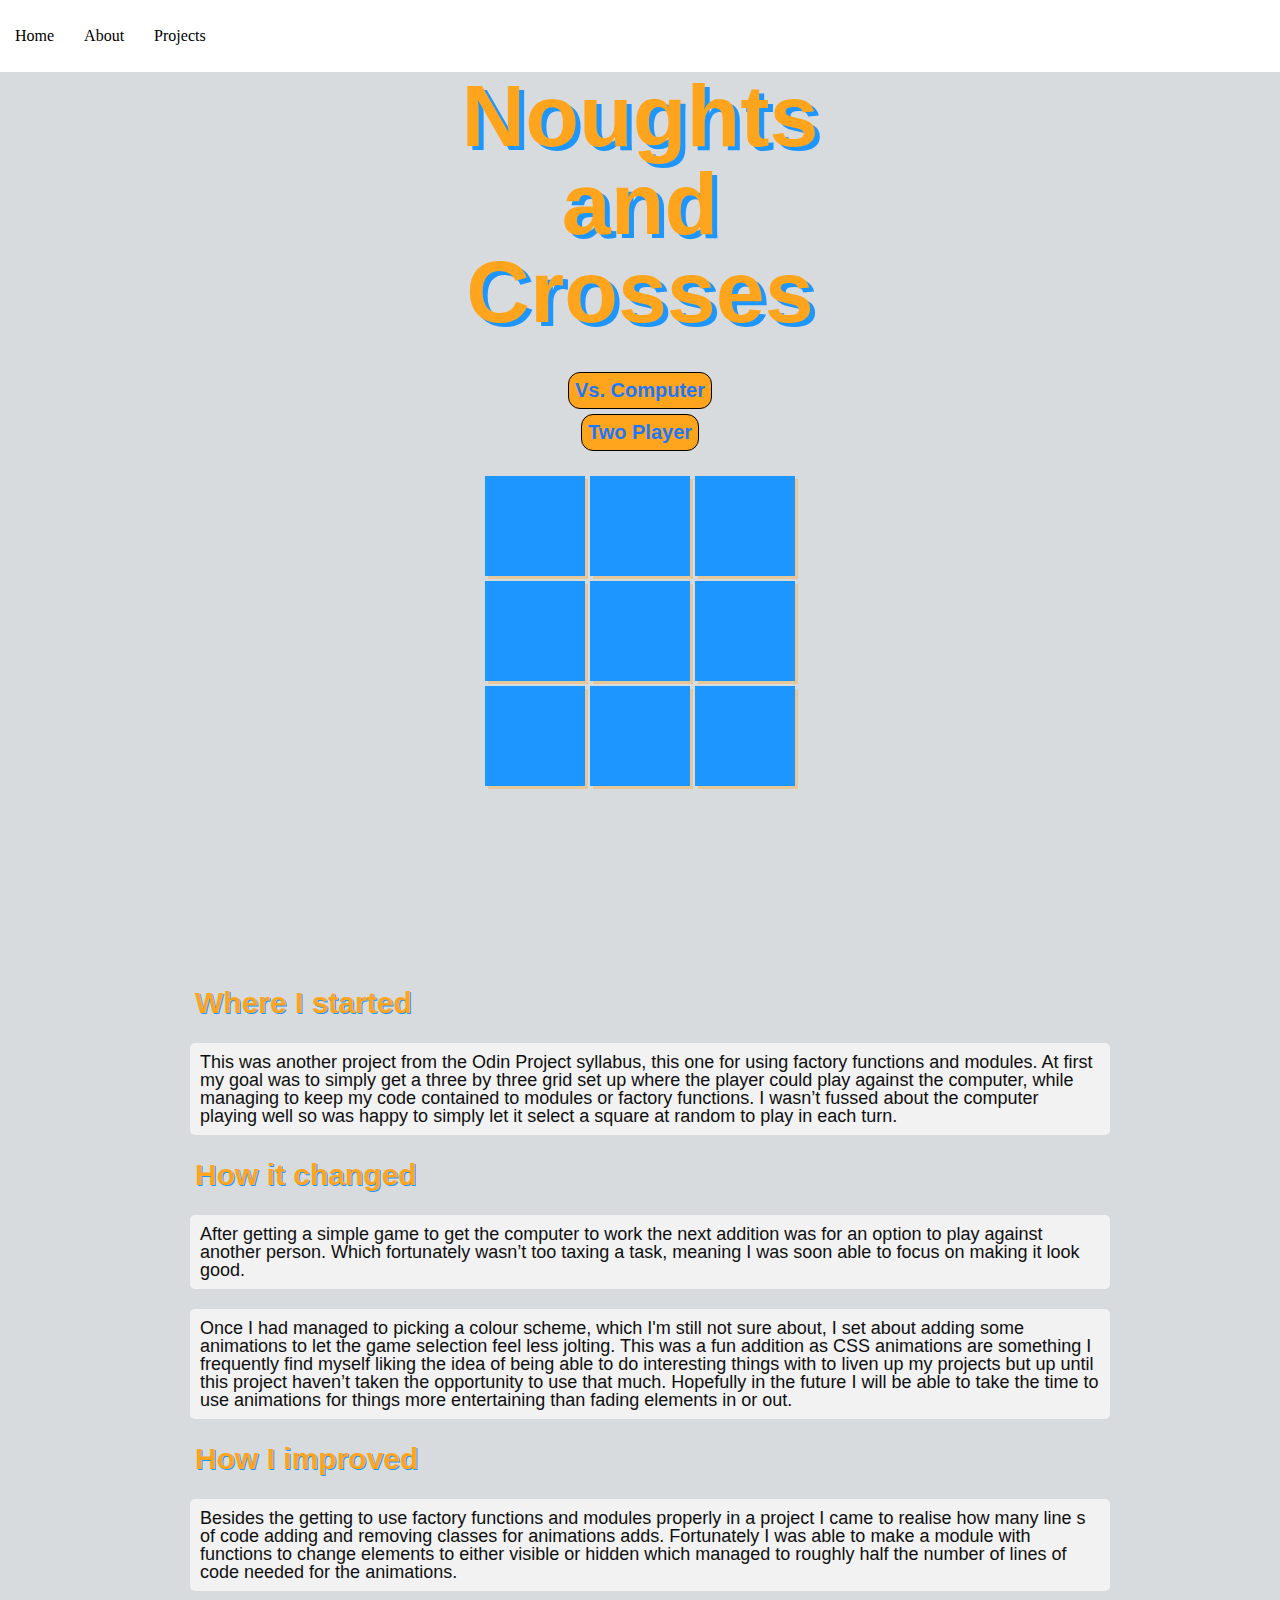
<file: projects/noughts-and-crosses/index.html>
<!DOCTYPE html>
<html>
    <head>
        <meta charset="UTF-8">
        <meta name="viewport" content="width=device-width, initial-scale=1">
        <title>Noughts and Crosses</title>
        <link rel="stylesheet" href="../../resetstyle.css">
        <link rel="stylesheet" href="../../style.css">
        <link rel="stylesheet" href="../projects.css">
        <link rel="stylesheet" href="style.css">
    </head>
    <body>
      <nav class="navBar">
        <ul>
            <li><a href="../../index.html">Home</a></li>
            <li><a href="#about">About</a></li>
            <li><a href="../index.html">Projects</a></li>
        </ul>
    </nav>
        <h1 class="navReach">Noughts<br>and<br>Crosses</h1>
      <main>
        <section class="gameContainer">
          <section class="top">
            <div class="gameType visible">
              <button data-type="vsComputer">Vs. Computer</button>
              <button data-type="twoPlayer">Two Player</button>
            </div>
            <div class="playerInput hidden">
              <label for="player1Input" id="player1label">Player 1:</label><input type="text" name="player1input" id="player1input">
            </div>
            <div class="playerInput hidden">
              <label for="player2Input">Player 2:</label><input type="text" name="player2input" id="player2input">
            </div>
            <button class="startGame hidden">Start Game</button>
          </section>
          <div class="playerOne hidden">
            <h2 class="playerOneTitle"></h2>
            <h2>O</h2>
            <p class="playerOneWins score"></p>
          </div>
          <table>
              <tr>
                <td data-index="0"></td>
                <td data-index="1"></td>
                <td data-index="2"></td>
              </tr>
              <tr>
                <td data-index="3"></td>
                <td data-index="4"></td>
                <td data-index="5"></td>
              </tr>
              <tr>
                <td data-index="6"></td>
                <td data-index="7"></td>
                <td data-index="8"></td>
              </tr>
          </table>
          <div class="playerTwo hidden">
            <h2 class="playerTwoTitle"></h2>
            <h2>X</h2>
            <p class="playerTwoWins score"></p>
          </div>
          <section class="bottom">
            <p class="endGameMsg hidden"></p>
            <button class="playAgain hidden">Play Again?</button>
          </section>
        </section>
        <section class="aboutProject" id="about">
          <h3 class="">Where I started</h3>
          <p class="textContent">This was another project from the Odin Project syllabus, this one for using factory functions and modules. At first my goal was to simply get a three by three grid set up where the player could play against the computer, while managing to keep my code contained to modules or factory functions. I wasn’t fussed about the computer playing well so was happy to simply let it select a square at random to play in each turn.</p>
          <h3 class="">How it changed</h3>
          <p class="textContent">After getting a simple game to get the computer to work the next addition was for an option to play against another person. Which fortunately wasn’t too taxing a task, meaning I was soon able to focus on making it look good. </p>
          <p class="textContent">Once I had managed to picking a colour scheme, which I'm still not sure about, I set about adding some animations to let the game selection feel less jolting. This was a fun addition  as CSS animations are something I frequently find myself liking the idea of being able to do interesting things with to liven up my projects but up until this project haven’t taken the opportunity to use that much. Hopefully in the future I will be able to take the time to use animations for things more entertaining than fading elements in or out. </p>
          <h3 class="">How I improved</h3>
          <p class="textContent">Besides the getting to use factory functions and modules properly in a project I came to realise how many line s of code adding and removing classes for animations adds. Fortunately I was able to make a module with functions to change elements to either visible or hidden which managed to roughly half the number of lines of code needed for the animations.</p>
      </section>
      </main>
      <footer></footer>
    </body>
    <script src="script.js">
    </script>
</html>
</file>
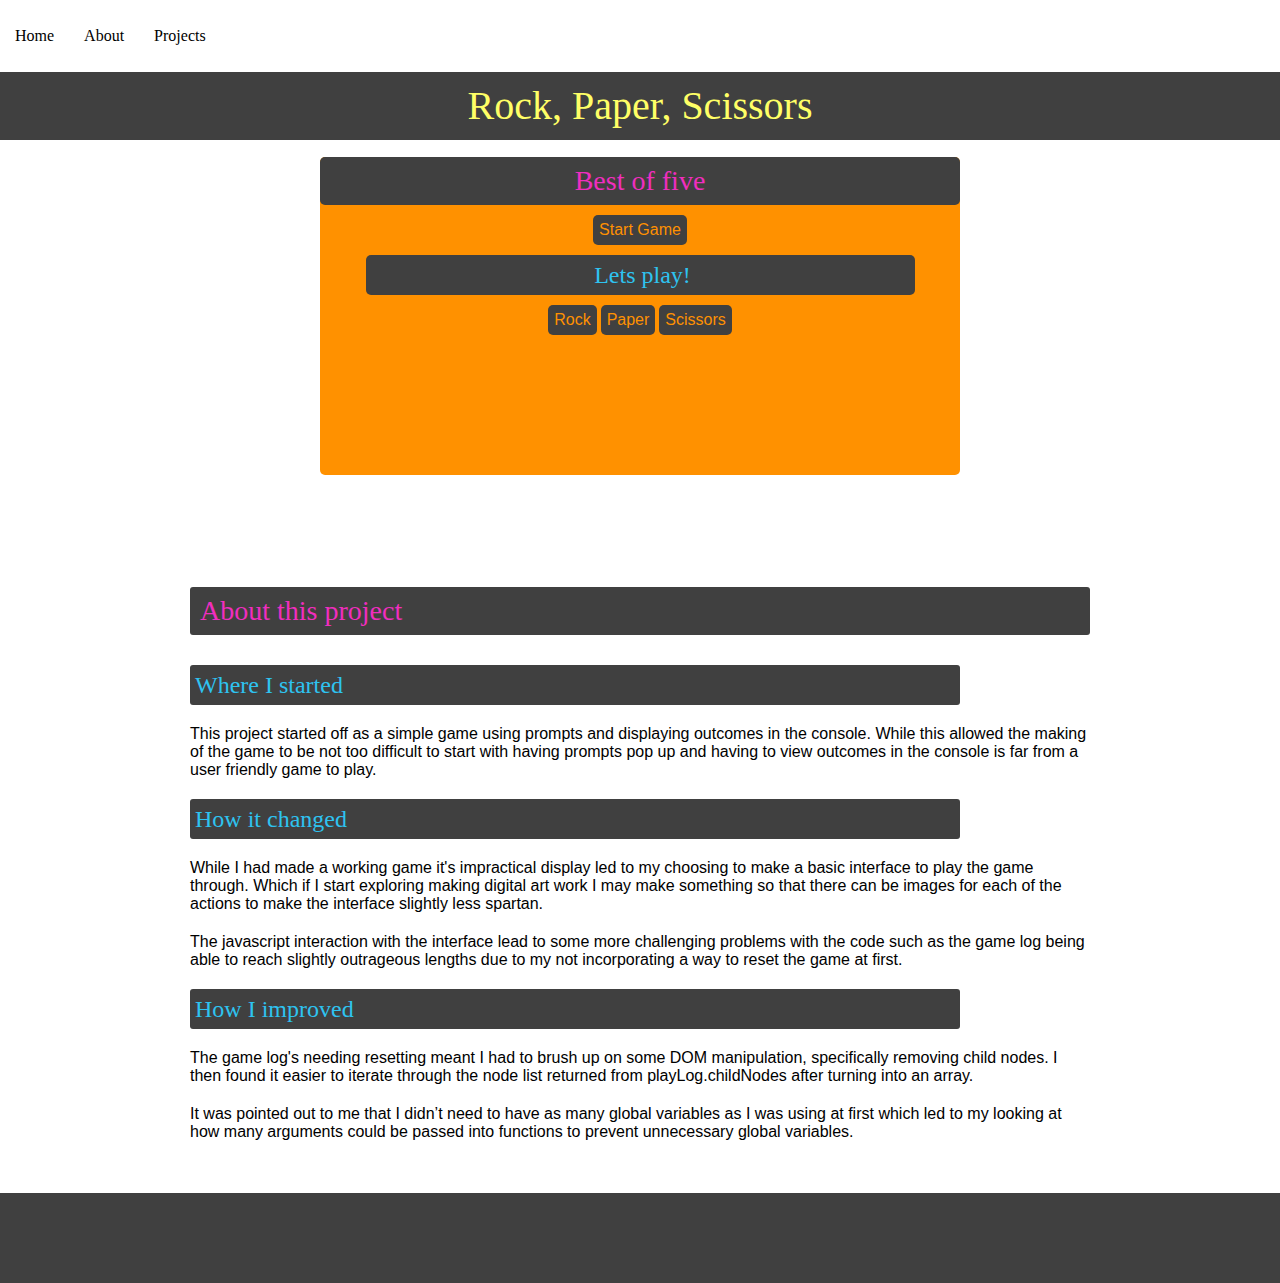
<file: projects/rock_paper_scissors/index.html>
<!DOCTYPE html>
<html>
    <head>
        <meta charset="UTF-8">
        <meta name="viewport" content="width=device-width, initial-scale=1">
        <title>Rock Paper Scissors</title>
        <link rel="stylesheet" href="../../resetstyle.css">
        <link rel="stylesheet" href="../../style.css">
        <link rel="stylesheet" href="../projects.css">
        <link rel="stylesheet" href="style.css">
    </head>
    <body>
        <nav class="navBar">
            <ul>
                <li><a href="../../index.html">Home</a></li>
                <li><a href="#about">About</a></li>
                <li><a href="../index.html">Projects</a></li>
            </ul>
        </nav>
        <header class="navReach">
            <h1 class="hTag">Rock, Paper, Scissors</h1>
        </header>
        <main>
            <section class="gameArea">
                <h2 class="hTag">Best of five</h2>
                <button class="start textContent">Start Game</button>
                <h3 class="runningComentary hTag">Lets play!</h3>
                <section class="selection">
                    <button id="rock" class="playerOption textContent">Rock</button>
                    <button id="paper" class="playerOption textContent">Paper</button>
                    <button id="scissors" class="playerOption textContent">Scissors</button>
                </section>
                <section class="playLog textContent"></section>
            </section>
            <section class="aboutProject" id="about">
            <h2 class="hTag">About this project</h2>
            <h3 class="hTag">Where I started</h3>
            <p class="textContent">This project started off as a simple game using prompts and displaying outcomes in the console. While this allowed the making of the game to be not too difficult to start with having prompts pop up and having to view outcomes in the console is far from a user friendly game to play. </p>
            <h3 class="hTag">How it changed</h3>
            <p class="textContent">While I had made a working game it's impractical display led to my choosing to make a basic interface to play the game through. Which if I start exploring making digital art work I may make something so that there can be images for each of the actions to make the interface slightly less spartan.</p>
            <p class="textContent"> 
                The javascript interaction with the interface lead to some more challenging problems with the code such as the game log being able to reach slightly outrageous lengths due to my not incorporating a way to reset the game at first. </p>
            <h3 class="hTag">How I improved</h3>
            <p class="textContent">The game log's needing resetting meant I had to brush up on some DOM manipulation, specifically removing child nodes. I then found it easier to iterate through the node list returned from playLog.childNodes after turning into an array.</p>
            <p class="textContent">It was pointed out to me that I didn’t need to have as many global variables as I was using at first which led to my looking at how many arguments could be passed into functions to prevent unnecessary global variables.</p>
            </section>
        </main>
        <footer></footer>
    </body>
    <script src="script.js"></script>
</html>
</file>
<file: style.css>
/*Classes used consistently*/

:root {
    --contentWidth: 80vw
}

/*h1 to h6 tags and li used in the navigation bar*/

.hTag {
    font-family: 'Source Serif Pro', serif;
    background-color: #404040;
}

/*For all h1 tags throughout site*/

h1 {
    font-size: 40px;
    text-align: center;
    width: 100vw;
    padding: 10px 0;
    margin: 0 auto;
    line-height: 48px;
    color: #ffff66;
}

/*h2 tags used for section titles on landing page*/

h2 {
    font-size: 28px;
    padding: 10px;
    margin: 30px auto;
    color: #f02ebf;
    border-radius: 3px;
}

h3 {
    width: 85%;
    height: 40px;
    padding-left: 5px;
    font-size: 24px;
    line-height: 40px;
    margin-bottom: 20px;
    color: #2ec3f0;
    border-radius: 3px;
}

/*All text content that doesn't fall under hTag*/

.textContent {
    font-family: 'Montserrat', sans-serif;
    font-size: 16px;
    line-height: 18px;
}

/*Text links*/

.textLink {
    font-weight: 500;
    color: rgb(4, 0, 255);
}

/*Main content*/

main {
    width: var(--contentWidth);
    margin: 0 auto;
    background-color: #ffffff;
    border-radius: 5px;
    padding: 5px;
    max-width: 900px;
}

@media (max-width: 425px) {
    main {
        width: 90vw;
    }
}

/*Navigation bar*/

.navBar {
    position: fixed;
    top: 0;
    left: 0;
    right: 0;
    width: 100vw;
    height: 8vh;
    min-height: 20px;
    background-color: #fff;
    z-index: 100;
}

nav ul {
    display: -webkit-box;
    display: -ms-flexbox;
    display: flex;
    -webkit-box-orient: horizontal;
    -webkit-box-direction: normal;
    -ms-flex-direction: row;
    flex-direction: row;
    font-size: 16px;
}

nav ul li {
    padding: calc((8vh - 16px)/2) 15px;
}

.navReach {
    padding-top: 8vh;
}

/*Landing page sections grid*/

body {
    display: grid;
    grid-template-areas: "header" "about" "projects" "contact";
    overflow-x: hidden;
}

/*Header*/
/*Header Elements*/

header {
    height: 92vh;
    width: 100vw;
    background-color: #404040;
    grid-area: header;
    z-index: 50;
}

header .titleContainer {
    height: inherit;
    display: table-cell;
    vertical-align: middle;
}

/*About me section*/

#about {
    grid-area: about;
    z-index: 50;
    display: grid;
    grid-template-areas: "aboutTitle aboutTitle"
                         "aboutText1 figure"
                         "aboutText2 figure";

}

#about h2 {
    grid-area: aboutTitle;
    display: block;
    margin: 30px 0;
}

#about figure {
    width: 200px;
    padding: 0 15px;
    grid-area: figure;
}

#about figure img {
    width: 200px;
    height: 200px;
    border-radius: 50%;
}

#about figure p {
    width: -webkit-fit-content;
    width: fit-content;
    width: -moz-fit-content;
}

#about p {
    width: calc(var(--contentWidth) - 250px);
    max-width: 650px;
    display: inline-block;
    margin-bottom: 20px;
}

.aboutText1 {
    grid-area: aboutText1;
}

.aboutText2 {
    grid-area: aboutText2;
}

@media (max-width: 425px) {
    #about {
        grid-template-areas: "aboutTitle"
                             "figure"
                             "aboutText1"
                             "aboutText2";

    }

    #about figure {
        margin: 0 auto;
    }

    #about p {
        width: 100%;
    }
}

/*Projects section*/

#projects {
    grid-area: projects;
    z-index: 50;
}

#projects div {
    margin-top: 15px;
    display: grid;
    grid-template-columns: 3fr 1fr 1fr;
    grid-template-areas: "title title ." 
    "description img img" 
    "projectLink img img";
    max-width: 800px;
}

#projects div h3{
    grid-area: title;
}

#projects div .description {
    width: calc(var(--contentWidth) - 250px);
    max-width: 650px;
    display: inline-block;
    grid-area: description;
}

#projects div .projectLink {
    width: calc(var(--contentWidth) - 250px);
    max-width: 650px;
    display: inline-block;
    grid-area: projectLink;
}

#projects div img {
    grid-area: img;
    display: inline-block;
    height: 200px;
    width: 200px;
    padding: 0 15px;
}

@media (max-width: 425px) {
    #projects div {
        grid-template-columns: 1fr;
        grid-template-areas: "title" 
        "description" 
        "projectLink"
        "img";
    }

    #projects div .description {
        width: 100%;
    }
    
    #projects div .projectLink {
        width: 100%;
        margin: 15px 0;
    }

    #projects div img {
        margin: 0 auto;
    }
}

/*Contact form*/

#contactForm {
    grid-area: contact;
}

#contactForm p {
    margin-bottom: 25px;
}

/*Footer*/

footer {
    background-color: #404040;
    height: 10vh;
    margin-top: 3vh;
}
</file>
<file: projects/style.css>
header {
    height: 10vh;
}

/*Latest Projects*/

.latestGallery {
    display: -webkit-box;
    display: -ms-flexbox;
    display: flex;
    -ms-flex-wrap: nowrap;
        flex-wrap: nowrap;
    height: 500px;
    padding: 50px 100px;
    border: 1px solid white;
    overflow-x: scroll;
    overflow-y: hidden;     
    -webkit-user-select: none;     
       -moz-user-select: none;     
        -ms-user-select: none;     
            user-select: none;
    cursor: pointer;
    -webkit-transition: all 0.2s;
    -o-transition: all 0.2s;
    transition: all 0.2s;
    -webkit-transform: scale(0.98);
        -ms-transform: scale(0.98);
            transform: scale(0.98);
    will-change: transform;
    position: relative;
    background: #063852;
    -webkit-perspective: 1500px;
            perspective: 1500px;
}

.latestGallery div {
    width: 200px;
    height: calc(100% - 20px);
    padding-top: 10px;
    display: -webkit-inline-box;
    display: -ms-inline-flexbox;
    display: inline-flex;
    -webkit-box-pack: center;
        -ms-flex-pack: center;
            justify-content: center;
    -webkit-box-shadow: inset 0 0 0 3px rgba(0, 0, 0, 0.74);
            box-shadow: inset 0 0 0 3px rgba(0, 0, 0, 0.74);
}

.rightLean{
    -webkit-transform: scaleX(1.31) rotateY(40deg);
            transform: scaleX(1.31) rotateY(40deg); 
    background-color: #F0810F;
   }

.leftLean { 
   -webkit-transform: scaleX(1.31) rotateY(-40deg); 
           transform: scaleX(1.31) rotateY(-40deg); 
   background-color: #E6DF44;
}

.latestGallery div {
    display: -webkit-box;
    display: -ms-flexbox;
    display: flex;
    -webkit-box-orient: vertical;
    -webkit-box-direction: normal;
        -ms-flex-direction: column;
            flex-direction: column;
    -webkit-box-pack: start;
        -ms-flex-pack: start;
            justify-content: flex-start;
}

.latestGallery div h3 {
    margin: 0 auto 10px auto;
    text-align: center;
    height: -webkit-fit-content;
    height: -moz-fit-content;
    height: fit-content;
}

.shortTitle {
    height: 80px; 
    line-height: 80px;
}

.latestGallery div img {
    width: -webkit-fit-content;
    width: -moz-fit-content;
    width: fit-content;
    padding: 10px;
    margin: 0 auto;
}

.latestGallery div p{
    color: #000;
    padding: 12px;
    margin: 0 auto;
    white-space: normal;
}

.latestGallery div .galleryLink{
    padding: 0;
    margin-bottom: 5px;
}

/*Websites*/

.websites{
    margin-top: 20px;
    display: grid;
    grid-template-columns: repeat(2, 1fr);
}

.websites div {
    width: 90%;
    margin: 0 auto;
}

.websites div h3 {
    width: 100%;
}

.websites div img {
    display: block;
    margin: 0 auto 15px auto;
}

.websites div p {
    margin-bottom: 10px;
}
</file>
<file: projects/projects.css>
/*Getting the header to a better height than the one set in ../../style.css*/
header {
    height: 50px;
    line-height: 50px;
}

/*About the project*/

.aboutProject p {
    margin-bottom: 15px;
}

/*About section.*/
#about {
    display: block;
    padding-top: 8vh;
}

#about p {
    width: 80vw;
    max-width: 900px;
}
</file>
<file: projects/calculator/style.css>
body{
    background-color: rgb(40, 42, 61);
}


header{
    background-color: transparent;
}

h1{
    margin: 20px 0 50px 0;
    text-align: center;
    font-size: 60px;
    color: rgb(223, 123, 1);
}

main {
    background-color: transparent;
}

@media (max-width: 425px) {
    main {
        width: fit-content;
        width: -moz-fit-content;
        width: -webkit-fit-content;
    }
}

.calculator {
    width: 300px;
    margin: 50px auto 0 auto;
}

.error {
    height: 20px;
    color: #fff;
    text-align: center;
}

.display {
    padding: 5px;
    font-size: 48px;
    line-height: 60px;
    height: 60px;
    background-color: rgb(58, 193, 202);
    color: rgb(27, 27, 27);
    overflow: hidden;
}

.inputs{
    display: grid;
    grid-template-columns: repeat(4, 1fr);
}
.inputs button {
    height: calc(300px/4);
    border: none;
    font-size: 26px;
    font-weight: 700;
}

button p:hover {
    -webkit-transform: scale(1.5);
        -ms-transform: scale(1.5);
            transform: scale(1.5);
    -webkit-animation-duration: 0.5s;
            animation-duration: 0.5s;
}

.equals {
    background-color: rgb(58, 193, 202);
    color: #e4e4e4;
}

.number {
    background-color: rgb(23, 26, 56);
    color: rgb(58, 193, 202);
}

.operator {
    background-color: rgb(23, 26, 56);
    color: #e4e4e4;
}

.textContent {
    color: #fff;
}
</file>
<file: projects/drawingApp/style.css>
/*Drawing app*/
/*Canvas*/

canvas {
    display: block;
    margin: 30px auto;
    border: 2px black solid;
    background-color: rgba(247, 247, 247, 0.986);
    touch-action: none;
}


/*Settings section grid*/

.drawingControls {
    width: 80%;
    margin: 0 auto;
    display: -ms-grid;
    display: grid;
    -ms-grid-rows: 1fr, 1fr, 1fr;
    grid-template-rows: 1fr, 1fr, 1fr;
        grid-template-areas: "shape size colour";
    text-align: center;
}

@media (max-width: 425px) {
    .drawingControls {
        grid-template-areas: "shape"
        "size"
        "colour";
    }
}

/*Brush shape settings*/

.appTitle {
    margin-bottom: 15px;
}

.brushShapes {
    grid-area: shape;
}

.brushShapes button {
    width: 60px;
    height: 40px;
    border: none;
    text-align: center;
    font-size: 16px;
    font-weight: 600;
    background-color: #286d82;
    color: #ffa600;
}

.brushShapes button:hover{
    cursor: pointer;
    -webkit-transform: scale(1.05);
        -ms-transform: scale(1.05);
            transform: scale(1.05);
}

/*Brush size settings*/

.brushSize {
    grid-area: size;
}

#brushSize {
    width: 70%;
    opacity: 0.7;
}

#brushSize:hover {
    opacity: 1;
}


/*Brush colour settings*/

.brushColour {
    grid-area: colour;
    display: grid;
}

p .currentColour{
    display: inline-block;
}

#colourDisplay {
    display: inline-block;
    height: 25px;
    width: 100%;
    border: black 1.5px solid;
    border-radius: 3px;
    background: rgb(0, 0, 0);
}
</file>
<file: projects/etch-a-sketch/style.css>
* {
    overflow-x: hidden;
}    

/*Drawing grid.*/
.gridContainer {
    display: -ms-grid;
    display: grid;
    width: 400px;
    height: 400px;
    margin: 30px auto 0 auto;
    border: 2px solid black;
}

.gridCell {
    border: 1px solid black;
}

@media (max-width: 425px) {
    .gridContainer {
        width: 280px;
        height: 280px;
    }
}

/*Brush options.*/
.drawingOptionsHeader {
    width: 500px;
    margin: 15px auto 0 auto;
    text-align: center;
}

@media (max-width: 425px) {
    .drawingOptionsHeader {
        width: 80vw;
    }
}

.drawingOptions {
    padding: 10px;
    margin: 20px auto 0 auto;
    width: 260px;
    border: 2px solid rgba(20, 14, 14, 0.671);
    border-radius: 3px;
}

.drawingOptions h3{
    width: 100%;
    margin: 10px 0;
    text-align: center;
}

.gridSize{
    width: 240px;
    display: -ms-grid;
    display: grid;
    -ms-grid-columns: 70px 50px 135px;
    grid-template-columns: 70px 50px 135px;
    justify-items: center;
    -webkit-box-align: center;
        -ms-flex-align: center;
            align-items: center;
    overflow-x: visible;
}

.colourSelect { 
    display: -ms-grid; 
    display: grid;
        grid-template-areas: "scale" "rainbow" "picker";
}

.colourSelect #greyScale {
    grid-area: scale;
    margin: 0 auto;
    background-color: rgb(214, 212, 86);
    color: rgb(36, 35, 35);
    
}

.colourSelect #rainbow {
    grid-area: rainbow;
    margin: 5px auto 0 auto;
    background-color: rgba(189, 28, 167, 0.658);
}

.colourSelect .picker{
    grid-area: picker;
    margin: 5px auto 0 auto;
}

.colourSelect button{
    height: 30px;
    width: 82px;
    border: none;
    border-radius: 3px;
}

.picker {
    margin: 0 auto;
    display: -ms-grid;
    display: grid;
    -ms-grid-columns: 110px 50px;
    grid-template-columns: 110px 50px;
    -webkit-box-align: center;
        -ms-flex-align: center;
            align-items: center;
}

.eraser {
    display: -ms-grid;
    display: grid;
}

.eraser .clearGrid { 
    margin: 5px auto 0 auto; 
    height: 30px;
    width: 115px;
    border: none;
    border-radius: 3px;
    background-color: rgba(20, 14, 14, 0.671);
    color: rgb(250, 123, 208);
}

.eraser #eraser { 
    margin: 0 auto;
    height: 30px;
    width: 115px;
    border: none;
    border-radius: 3px;
    background-color: rgba(20, 14, 14, 0.671);
    color: rgb(255, 123, 46);
}

.howToDraw {
    display: grid;
}


.howToDraw .drawOnClick{
    height: 30px;
    width: -webkit-fit-content;
    width: -moz-fit-content;
    width: fit-content;
    margin: 0 auto;;
    border: none;
    border-radius: 3px;
    background-color: rgba(20, 14, 14, 0.671);
    color: rgb(110, 125, 255);
}

.howToDraw .drawOnMouseover { 
    margin: 5px auto 0 auto; 
    height: 30px;
    width: 116px;
    border: none;
    border-radius: 3px;
    background-color: rgba(20, 14, 14, 0.671);
    color: rgb(250, 231, 123);
}

@media (max-width: 425px) {
    input[name="gridSize"] {
        width: 100px;
    }
}
</file>
<file: projects/library/style.css>
body{
    background: -webkit-gradient(linear, left top, right top, from(#ffaa00), to(rgb(255, 67, 67)));
    background: -o-linear-gradient(left, #ffaa00, rgb(255, 67, 67));
    background: linear-gradient(to right, #ffaa00, rgb(255, 67, 67));
    background-repeat: no-repeat;
}

h1 {
    margin: 8vh 0 20px 0;
    text-align: center;
    font-size: 50px;
    color: #000;
}

/*New additions form.*/

.additions {
    margin: 0 auto;
    width: 300px;
    height: -webkit-fit-content;
    height: -moz-fit-content;
    height: fit-content;
}

.additions h2 {
    margin: 10px;
    text-align: center;
    font-size: 28px;
    color: #000;
}

.additions input[type="text"]{
    display: block;
    padding-left: 10px;
    margin: 5px auto;
    border: 0px transparent solid;
    border-radius: 11px;
    line-height: 22px;
    font-size: 18px;
}

.additions input[type="text"]:focus-visible {
    outline: none;
    -webkit-transform: scale(1.03);
        -ms-transform: scale(1.03);
            transform: scale(1.03);
}

.additions .fieldsMessage {
    text-align: center;
    margin-top: 10px;
    height: 16px;
}

.additions .toggleRead {
    display: block;
    height: 22px;
    width: -webkit-fit-content;
    width: -moz-fit-content;
    width: fit-content;
    margin: 15px auto;
    font-size: 18px;
    line-height: 22px;
}

.additions input[type="checkbox"] {
    width: 18px;
    height: 18px;
    -webkit-appearance: none;
    border-radius: 50%;
    background-color: rgb(99, 94, 94);
    vertical-align: middle;
}

.additions input[type="checkbox"]:checked {
   background-color: rgb(0, 223, 19);
}


.additions button {
    display: block;
    padding: 5px;
    margin: 0 auto;
    font-size: 18px;
    border-radius: 3px;
    border: 0px transparent solid;
    background-color: rgb(238, 214, 0);
    color: rgba(0, 0, 0, 0.829);
    -webkit-box-shadow: 1px 1px 1px 1px rgba(107, 104, 104, 0.658);
            box-shadow: 1px 1px 1px 1px rgba(107, 104, 104, 0.658);
}

.additions button:hover {
    -webkit-transform: scale(1.05);
        -ms-transform: scale(1.05);
            transform: scale(1.05);
}

/*Library*/

.library {
    width: 90vw;
    margin: 20px auto 20px auto;
    display: -ms-grid;
    display: grid;
    -ms-grid-columns: 1fr 1fr 1fr 1fr;
    grid-template-columns: 1fr 1fr 1fr 1fr;
}

.library div {
    background-color: #f3f3f3;
    height: -webkit-fit-content;
    height: -moz-fit-content;
    height: fit-content;
    width: 180px;
    border-radius: 30px;
    margin-bottom: 20px;
}

.library div h3 {
    font-size: 22px;
    padding: 5px;
    margin: 5px auto;
    text-align: center;
    color: #000;
    height: -webkit-fit-content;
    height: -moz-fit-content;
    height: fit-content;
    line-height: 22px;
}

.library div p {
    font-size: 18px;
    margin: 10px;
    text-align: center;
}

.library div button {
    display: block;
    margin: 15px auto;
    text-align: center;
    padding: 3px;
    font-size: 16px;
    border-radius: 3px;
    border: 0px transparent solid;
    background-color: rgb(238, 214, 0);
    color: rgba(0, 0, 0, 0.829);
    -webkit-box-shadow: 1px 1px 1px 1px rgba(107, 104, 104, 0.658);
            box-shadow: 1px 1px 1px 1px rgba(107, 104, 104, 0.658);
}

.library div button:hover {
    -webkit-transform: scale(1.05);
        -ms-transform: scale(1.05);
            transform: scale(1.05);
}
</file>
<file: projects/noughts-and-crosses/style.css>
body {
    background-color: rgba(129, 139, 148, 0.308);
}

main {
    background-color: transparent;
}

h1 {
    font-family: Arial, Helvetica, sans-serif;
    font-size: 88px;
    line-height: 88px;
    font-weight: 800;
    color: rgb(255, 165, 29);
    text-shadow: 5px 4px rgb(29, 150, 255);
    text-align: center;
}

@media (max-width: 425px) {
    main {
        width: 100vw;
        padding: 0;
        margin: 0;
    }

    h1 {
        font-size: 44px;
        line-height: 46px;
    }
}

/*All the parts to do with the game.*/
.gameContainer {
    width: -webkit-fit-content;
    width: fit-content;
    width: -moz-fit-content;
    margin: 0 auto;
    display: -ms-grid;
    display: grid;
        grid-template-areas: "theTop theTop theTop"
                         "playerOne board playerTwo"
                         "theBottom theBottom theBottom ";
    -ms-grid-rows: 120px 320px 120px;
    grid-template-rows: 120px 320px 120px;
    -ms-grid-columns: 200px 320px 200px;
    grid-template-columns: 200px 320px 200px;
    -webkit-box-align: center;
        -ms-flex-align: center;
            align-items: center;
}

@media (max-width: 425px) {
    .gameContainer {
        margin: 0 auto;
        display: -ms-grid;
        display: grid;
        grid-template-areas: "theTop"
                             "playerOne"
                             "board"
                             "playerTwo"
                             "theBottom";
        -ms-grid-rows: 120px 0px 260px 0px 0px;
        grid-template-rows: 120px 0px 260px 0px 0px;
        -ms-grid-columns: 1fr;
        grid-template-columns: 1fr;
        -webkit-box-align: center;
            -ms-flex-align: center;
                align-items: center;
    }
}

/*User inputs to select game type and start game.*/
.top {
    grid-area: theTop;
}

button {
    background-color: rgb(255, 165, 29);
    color: #1c77ff;
    font-family: Arial, Helvetica, sans-serif;
    font-size: 20px;
    font-weight: 550;
    border: 1px solid rgb(0, 0, 0);
    border-radius: 12px;
    padding: 6px;
    display: block;
}

.gameType {
    width: -webkit-fit-content;
    width: fit-content;
    width: -moz-fit-content;
    margin: 0 auto;
}

.gameType button {
    margin: 5px auto;
}

.playerInput {
    width: -webkit-fit-content;
    width: fit-content;
    width: -moz-fit-content;
    margin: 10px auto;
}

.playerInput label {
    font-weight: 600;
    font-size: 20px;
    color: #34be27;
}

.playerInput input {
    max-width: 135px;
    margin-left: 5px;
}

.playerInput input:focus-visible {
    outline: none;
}

.startGame{
    display: block;
    margin: 0 auto;
}

.playAgain {
    display: block;
    margin: 0 auto;
}


/*Players and scores.*/
.playerOne {
    grid-area: playerOne;
}

.playerTwo {
    grid-area: playerTwo;
}

h2 {
    font-family: Arial, Helvetica, sans-serif;
    font-size: 52px;
    font-weight: 525;
    color: rgb(255, 165, 29);
    text-shadow: 3px 2px rgb(29, 150, 255);
    text-align: center;
}

.score {
    margin-top: 10px;
    font-family: Arial, Helvetica, sans-serif;
    font-size: 24px;
    font-weight: 800;
    color: rgb(255, 165, 29);
    text-shadow: 1px 1px rgb(29, 150, 255);
    text-align: center;
}

@media (max-width: 425px) {
    h2 {
        font-size: 38px;
        padding: 0;
        margin: 5px auto;
    }

    .score {
        margin: 5px auto;
    }
}

/*The game board.*/
table {
    width: 320px;
    border-spacing: 5px;
    border-collapse: separate;
    grid-area: board;
}

td {
    height: 100px;
    width: 100px;
    background-color: rgb(29, 150, 255);
    color: rgb(255, 165, 29);
    text-align: center;
    line-height: 100px;
    font-size: 100px;
    font-weight: 700;
    font-family: sans-serif;
    -webkit-box-shadow: 3px 3px rgba(255, 165, 29, 0.37);
            box-shadow: 3px 3px rgba(255, 165, 29, 0.37);
}

@media (max-width: 425px) {
    table {
        width: 260px;
    }

    td {
        height: 80px;
        width: 80px;
        line-height: 80px;
        font-size: 80px;
    }
}

/*Win message and play again.*/
.bottom {
    grid-area: theBottom;
}

.endGameMsg {
    margin-bottom: 15px;
    font-family: Arial, Helvetica, sans-serif;
    font-size: 24px;
    font-weight: 800;
    color: rgb(255, 165, 29);
    text-shadow: 1px 1px rgb(29, 150, 255);
    text-align: center;
}

/*For hiding user inputs when not needed.*/
@-webkit-keyframes fadeIn {
    0% {opacity: 0;}
    100%{opacity: 1;}
}

@keyframes fadeIn {
    0% {opacity: 0;}
    100%{opacity: 1;}
}

@-webkit-keyframes fadeOut {
    0% {opacity: 1;}
    100%{opacity: 0;}
}

@keyframes fadeOut {
    0% {opacity: 1;}
    100%{opacity: 0;}
}

.hidden {
    display: none;
}

.fadeOut {
    animation: fadeOut 1s;
    -webkit-animation: fadeOut 1s;
    -moz-animation: fadeOut 1s;
    -o-animation: fadeOut 1s;
    -ms-animation: fadeOut 1s;
}

.visible {
    display: block;
    animation: fadeIn 2s;
    -webkit-animation: fadeIn 2s;
    -moz-animation: fadeIn 2s;
    -o-animation: fadeIn 2s;
    -ms-animation: fadeIn 2s;
}

/*Write up about project.*/
.aboutProject {
    margin: 0 auto;
    width: 90vw;

}

h3 {
    font-family: Arial, Helvetica, sans-serif;
    Font-size: 30px;
    font-weight: 700;
    color: rgb(255, 165, 29);
    text-shadow: 1px 1px rgb(29, 150, 255);
}

.textContent {
    width: 100%;
    padding: 10px;
    color: #0f0f0f;
    background-color: #f2f2f2;
    border-radius: 5px;
    font-size: 18px;
    font-weight: 500px;
}
</file>
<file: projects/rock_paper_scissors/style.css>
/*Aligning text to the center for the game.*/
.gameArea {
    width: 50vw;
    margin: 30px auto 0 auto;
    background-color: #ff9100;
    border-radius: 5px;
    text-align: center;
}

/*Styles for the h tags in the game area.*/
.gameArea .hTag {
    margin: 10px auto;
    border-radius: 5px;
}

button {
    padding: 5px;
    background-color: #404040;
    color: #ff9100;
    border: 1px solid transparent;
    border-radius: 5px;
}

button:hover {
    -webkit-transform: scale(1.05);
        -ms-transform: scale(1.05);
            transform: scale(1.05);
}

.playLog {
    padding: 5px;
    min-height: 120px;
    width: 50%;
    margin: 10px auto;
    color: #0c0a0a;
}

@media (max-width: 425px) {
    main {
        margin-top: 80px;
    }

    .gameArea {
        width: 80vw;
        margin: 0 auto;
    }

    .gameArea h3 {
        height: fit-content;
    }
}
</file>
<file: resetstyle.css>
/* http://meyerweb.com/eric/tools/css/reset/ 
   v2.0 | 20110126
   License: none (public domain)
*/

html, body, div, span, applet, object, iframe,
h1, h2, h3, h4, h5, h6, p, blockquote, pre,
a, abbr, acronym, address, big, cite, code,
del, dfn, em, img, ins, kbd, q, s, samp,
small, strike, strong, sub, sup, tt, var,
b, u, i, center,
dl, dt, dd, ol, ul, li,
fieldset, form, label, legend,
table, caption, tbody, tfoot, thead, tr, th, td,
article, aside, canvas, details, embed, 
figure, figcaption, footer, header, hgroup, 
menu, nav, output, ruby, section, summary,
time, mark, audio, video {
	margin: 0;
	padding: 0;
	border: 0;
	font-size: 100%;
	font: inherit;
	vertical-align: baseline;
}
/* HTML5 display-role reset for older browsers */
article, aside, details, figcaption, figure, 
footer, header, hgroup, menu, nav, section {
	display: block;
}
body {
	line-height: 1;
}
ol, ul {
	list-style: none;
}
blockquote, q {
	quotes: none;
}
blockquote:before, blockquote:after,
q:before, q:after {
	content: '';
	content: none;
}
table {
	border-collapse: collapse;
	border-spacing: 0;
}

/*Added extra rule for link elements to remove text-decoration*/

a {
	text-decoration: none;
	color: #000;
}
</file>
